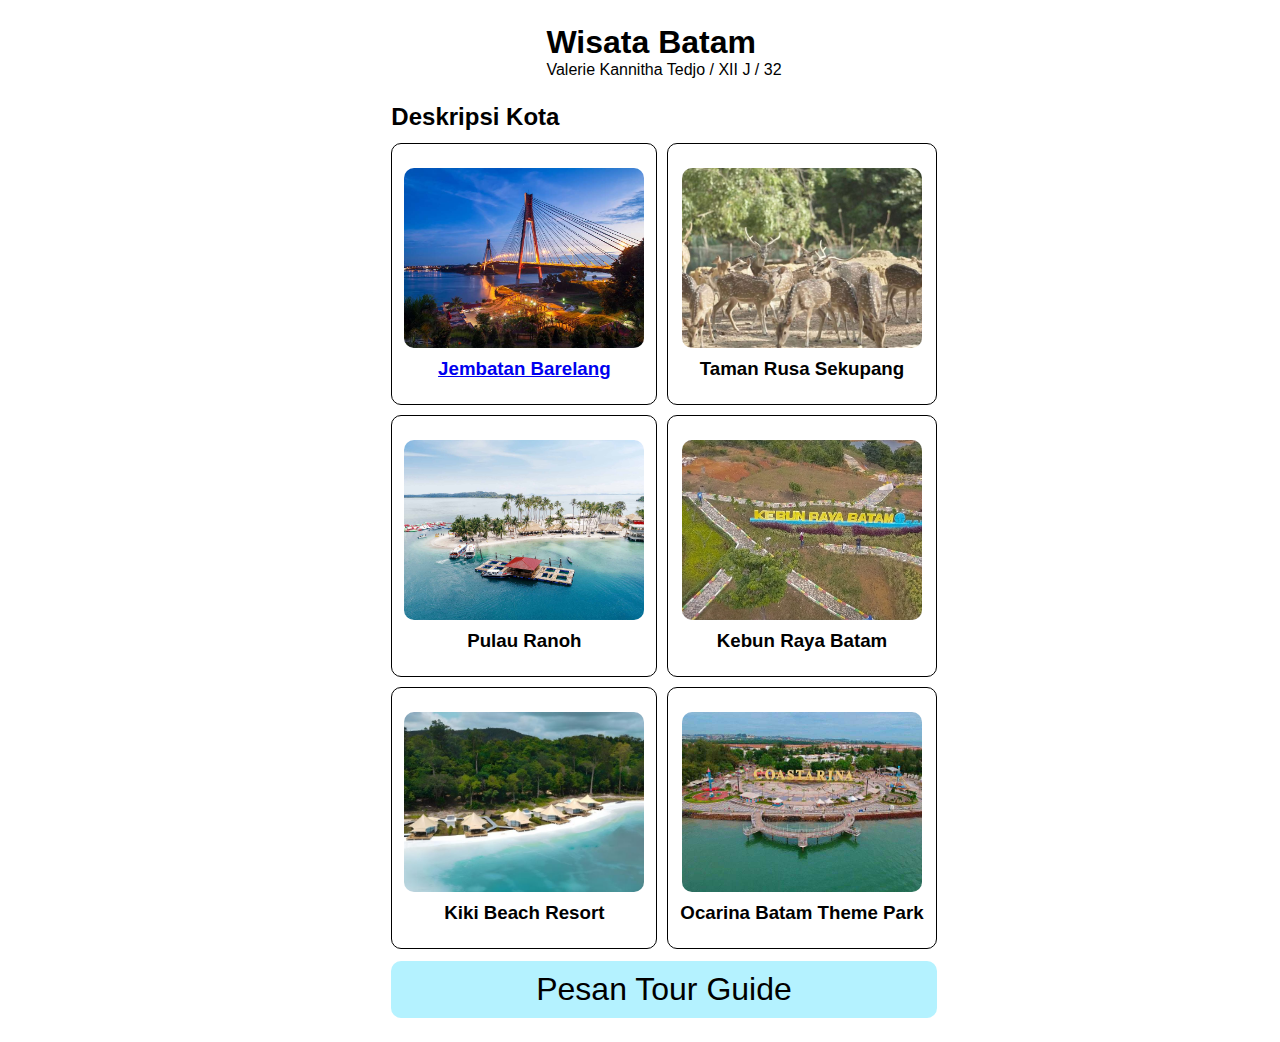
<file: empalpsaj/index.html>
<!doctype html>
<html lang="en">
  <head>
    <title>Wisata</title>
    <link rel="stylesheet" href="./styles.css" />
  </head>
  <body>
    <nav>
      <h1>Wisata Batam</h1>
      <p>Valerie Kannitha Tedjo / XII J / 32</p>
    </nav>
    <main>
      <h2>Deskripsi Kota</h2>
      <div class="column">
        <a href="./jembatan-barelang.html">
          <div class="container">
            <img src="./sources/jembatan-barelang.jpeg" class="gambar-wisata" />
            <h3>Jembatan barelang</h3>
          </div>
        </a>
        <div class="container">
          <img
            src="./sources/taman-nasional-sekupang.jpeg"
            class="gambar-wisata"
          />
          <h3>Taman rusa sekupang</h3>
        </div>
        <div class="container">
          <img src="./sources/pulau-ranoh.jpg" class="gambar-wisata" />
          <h3>Pulau ranoh</h3>
        </div>
        <div class="container">
          <img src="./sources/kebun-raya-batam.jpg" class="gambar-wisata" />
          <h3>Kebun raya batam</h3>
        </div>
        <div class="container">
          <img src="./sources/kiki-beach-resort.jpg" class="gambar-wisata" />
          <h3>Kiki beach resort</h3>
        </div>
        <div class="container">
          <img src="./sources/ocarina.jpg" class="gambar-wisata" />
          <h3>Ocarina batam theme park</h3>
        </div>
      </div>
      <a class="tombol-pesan">
        <div class="tombol-pesan">Pesan Tour Guide</div>
      </a>
    </main>
  </body>
</html>
</file>
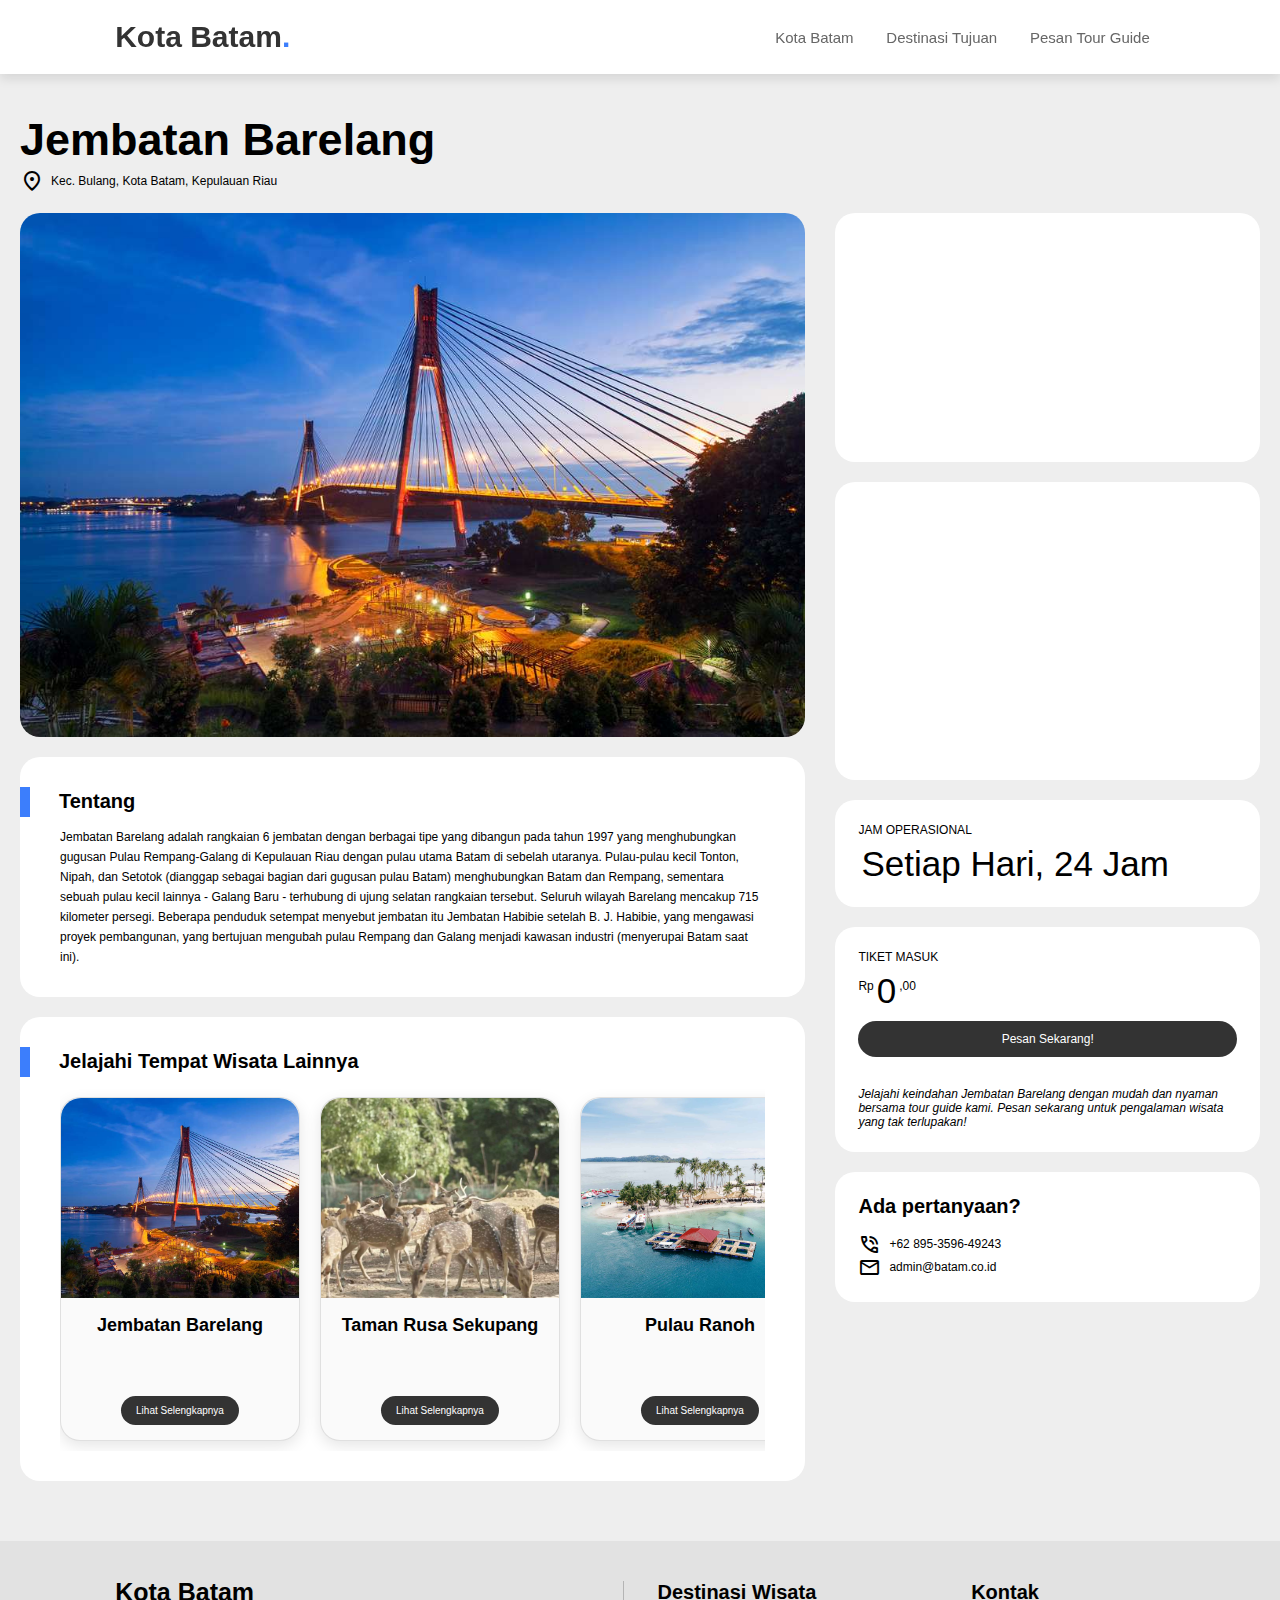
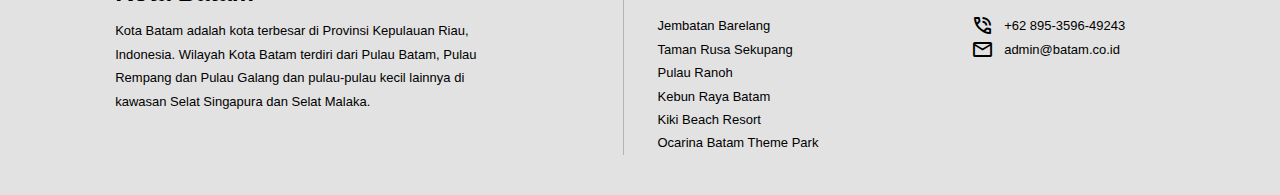
<file: jembatan-barelang.html>
<!doctype html>
<html lang="en">
  <head>
    <meta charset="UTF-8" />
    <meta name="viewport" content="width=device-width, initial-scale=1.0" />
    <link
      rel="stylesheet"
      href="https://fonts.googleapis.com/css2?family=Material+Symbols+Outlined:opsz,wght,FILL,GRAD@24,400,0,0&icon_names=location_on,mail,phone_in_talk"
    />
    <link rel="stylesheet" href="./styles.css" />
    <link rel="stylesheet" href="./halaman-wisata.css" />
    <title>Kota Batam - Jembatan Barelang</title>
  </head>
  <body>
    <header>
      <input type="checkbox" name="" id="toggler" />
      <label for="toggler" class="fas fa-bars"></label>

      <a href="./index.html" class="logo">Kota Batam<span>.</span></a>

      <nav class="navbar">
        <a href="./index.html#kotabatam">Kota Batam</a>
        <a href="./index.html#destinasi">Destinasi Tujuan</a>
        <a href="./pesan.html">Pesan Tour Guide</a>
      </nav>
    </header>
    <section>
      <div class="title-info">
        <h3>Jembatan Barelang</h3>
        <p>
          <span class="material-symbols-outlined"> location_on </span>Kec.
          Bulang, Kota Batam, Kepulauan Riau
        </p>
      </div>
      <div class="information">
        <div class="main-info" id="main-info">
          <img src="./sources/jembatan-barelang.jpeg" />
          <div class="description">
            <h4>Tentang</h4>
            <p>
              Jembatan Barelang adalah rangkaian 6 jembatan dengan berbagai tipe
              yang dibangun pada tahun 1997 yang menghubungkan gugusan Pulau
              Rempang-Galang di Kepulauan Riau dengan pulau utama Batam di
              sebelah utaranya. Pulau-pulau kecil Tonton, Nipah, dan Setotok
              (dianggap sebagai bagian dari gugusan pulau Batam) menghubungkan
              Batam dan Rempang, sementara sebuah pulau kecil lainnya - Galang
              Baru - terhubung di ujung selatan rangkaian tersebut. Seluruh
              wilayah Barelang mencakup 715 kilometer persegi. Beberapa penduduk
              setempat menyebut jembatan itu Jembatan Habibie setelah B. J.
              Habibie, yang mengawasi proyek pembangunan, yang bertujuan
              mengubah pulau Rempang dan Galang menjadi kawasan industri
              (menyerupai Batam saat ini).
            </p>
          </div>
          <div class="description">
            <h4>Jelajahi Tempat Wisata Lainnya</h4>
            <div class="box-container">
              <div class="box">
                <div class="images">
                  <img src="./sources/jembatan-barelang.jpeg" alt="" />
                </div>
                <div class="content">
                  <h3>Jembatan Barelang</h3>
                  <div class="price">
                    <a href="./jembatan-barelang.html" class="btn">
                      lihat selengkapnya
                    </a>
                  </div>
                </div>
              </div>

              <div class="box">
                <div class="images">
                  <img src="./sources/taman-nasional-sekupang.jpeg" alt="" />
                </div>
                <div class="content">
                  <h3>Taman Rusa Sekupang</h3>
                  <div class="price">
                    <a href="./taman-rusa-sekupang.html" class="btn"
                      >lihat selengkapnya</a
                    >
                  </div>
                </div>
              </div>

              <div class="box">
                <div class="images">
                  <img src="./sources/pulau-ranoh.jpg" alt="" />
                </div>
                <div class="content">
                  <h3>Pulau Ranoh</h3>
                  <div class="price">
                    <a href="./pulau-ranoh.html" class="btn"
                      >lihat selengkapnya</a
                    >
                  </div>
                </div>
              </div>

              <div class="box">
                <div class="images">
                  <img src="./sources/kebun-raya-batam.jpg" alt="" />
                </div>
                <div class="content">
                  <h3>Kebun Raya Batam</h3>
                  <div class="price">
                    <a href="./kebun-raya-batam.html" class="btn"
                      >lihat selengkapnya</a
                    >
                  </div>
                </div>
              </div>

              <div class="box">
                <div class="images">
                  <img src="./sources/kiki-beach-resort.jpg" alt="" />
                </div>
                <div class="content">
                  <h3>Kiki Beach Resort</h3>
                  <div class="price">
                    <a href="./kiki-beach-resort.html" class="btn"
                      >lihat selengkapnya</a
                    >
                  </div>
                </div>
              </div>

              <div class="box">
                <div class="images">
                  <img src="./sources/ocarina.jpg" alt="" />
                </div>
                <div class="content">
                  <h3>Ocarina Batam Theme Park</h3>
                  <div class="price">
                    <a href="./ocarina-batam-theme-park.html" class="btn"
                      >lihat selengkapnya</a
                    >
                  </div>
                </div>
              </div>
            </div>
          </div>
        </div>
        <div class="extra-info" id="extra-info">
          <div class="side-container">
            <iframe
              class="add-info"
              src="https://www.youtube.com/embed/evqPqQiRn-A?si=iv4e9gFToyDgJrzC"
              width="100%"
              height="201"
              title="YouTube video player"
              frameborder="0"
              allow="
                accelerometer;
                autoplay;
                clipboard-write;
                encrypted-media;
                gyroscope;
                picture-in-picture;
                web-share;
              "
              referrerpolicy="strict-origin-when-cross-origin"
              allowfullscreen
            ></iframe>
          </div>
          <div class="side-container">
            <iframe
              src="https://www.google.com/maps?q=0.9658134685600404,104.04873902343444&z=13&output=embed"
              width="100%"
              height="250"
              style="border: 0"
              allowfullscreen=""
              loading="lazy"
              referrerpolicy="no-referrer-when-downgrade"
            ></iframe>
          </div>
             <div class="side-container">
            <h4 clas>JAM OPERASIONAL</h4>
            <p class="price"><span>Setiap Hari, 24 Jam</span></p>
          </div>
          <div class="side-container">
            <h4>TIKET MASUK</h4>
            <p class="price">Rp<span>0</span>,00</p>
            <a class="btn" href="pesan.html">Pesan Sekarang!</a>
            <p class="description">
              Jelajahi keindahan Jembatan Barelang dengan mudah dan nyaman bersama tour guide kami. Pesan sekarang untuk pengalaman wisata yang tak terlupakan!
            </p>
          </div>
          <div class="side-container">
            <h4 class="question">Ada pertanyaan?</h4>
            <div class="information">
              <span class="material-symbols-outlined"> phone_in_talk </span>
              <p>+62 895-3596-49243</p>
            </div>
            <div class="information">
              <span class="material-symbols-outlined"> mail </span>
              <p>admin@batam.co.id</p>
            </div>
          </div>
        </div>
      </div>
    </section>
    <footer>
      <div class="footer-content">
        <div class="left">
          <h3>Kota Batam</h3>
          <p>
            Kota Batam adalah kota terbesar di Provinsi Kepulauan Riau,
            Indonesia. Wilayah Kota Batam terdiri dari Pulau Batam, Pulau
            Rempang dan Pulau Galang dan pulau-pulau kecil lainnya di kawasan
            Selat Singapura dan Selat Malaka.
          </p>
        </div>
        <div class="middle">
          <h4>Destinasi Wisata</h4>
          <div>
            <a href="./jembatan-barelang.html">Jembatan Barelang</a>
          </div>
          <div>
            <a href="./taman-rusa-sekupang.html">Taman Rusa Sekupang</a>
          </div>
          <div>
            <a href="./pulau-ranoh.html">Pulau Ranoh</a>
          </div>
          <div>
            <a href="./kebun-raya-batam.html">Kebun Raya Batam</a>
          </div>
          <div>
            <a href="./kiki-beach-resort.html">Kiki Beach Resort</a>
          </div>
          <div>
            <a href="./ocarina-batam-theme-park.html"
              >Ocarina Batam Theme Park</a
            >
          </div>
        </div>
        <div class="right">
          <h4>Kontak</h4>
          <div class="information">
            <span class="material-symbols-outlined"> phone_in_talk </span>
            <p>+62 895-3596-49243</p>
          </div>
          <div class="information">
            <span class="material-symbols-outlined"> mail </span>
            <p>admin@batam.co.id</p>
          </div>
        </div>
      </div>
    </footer>
  </body>
</html>
</file>
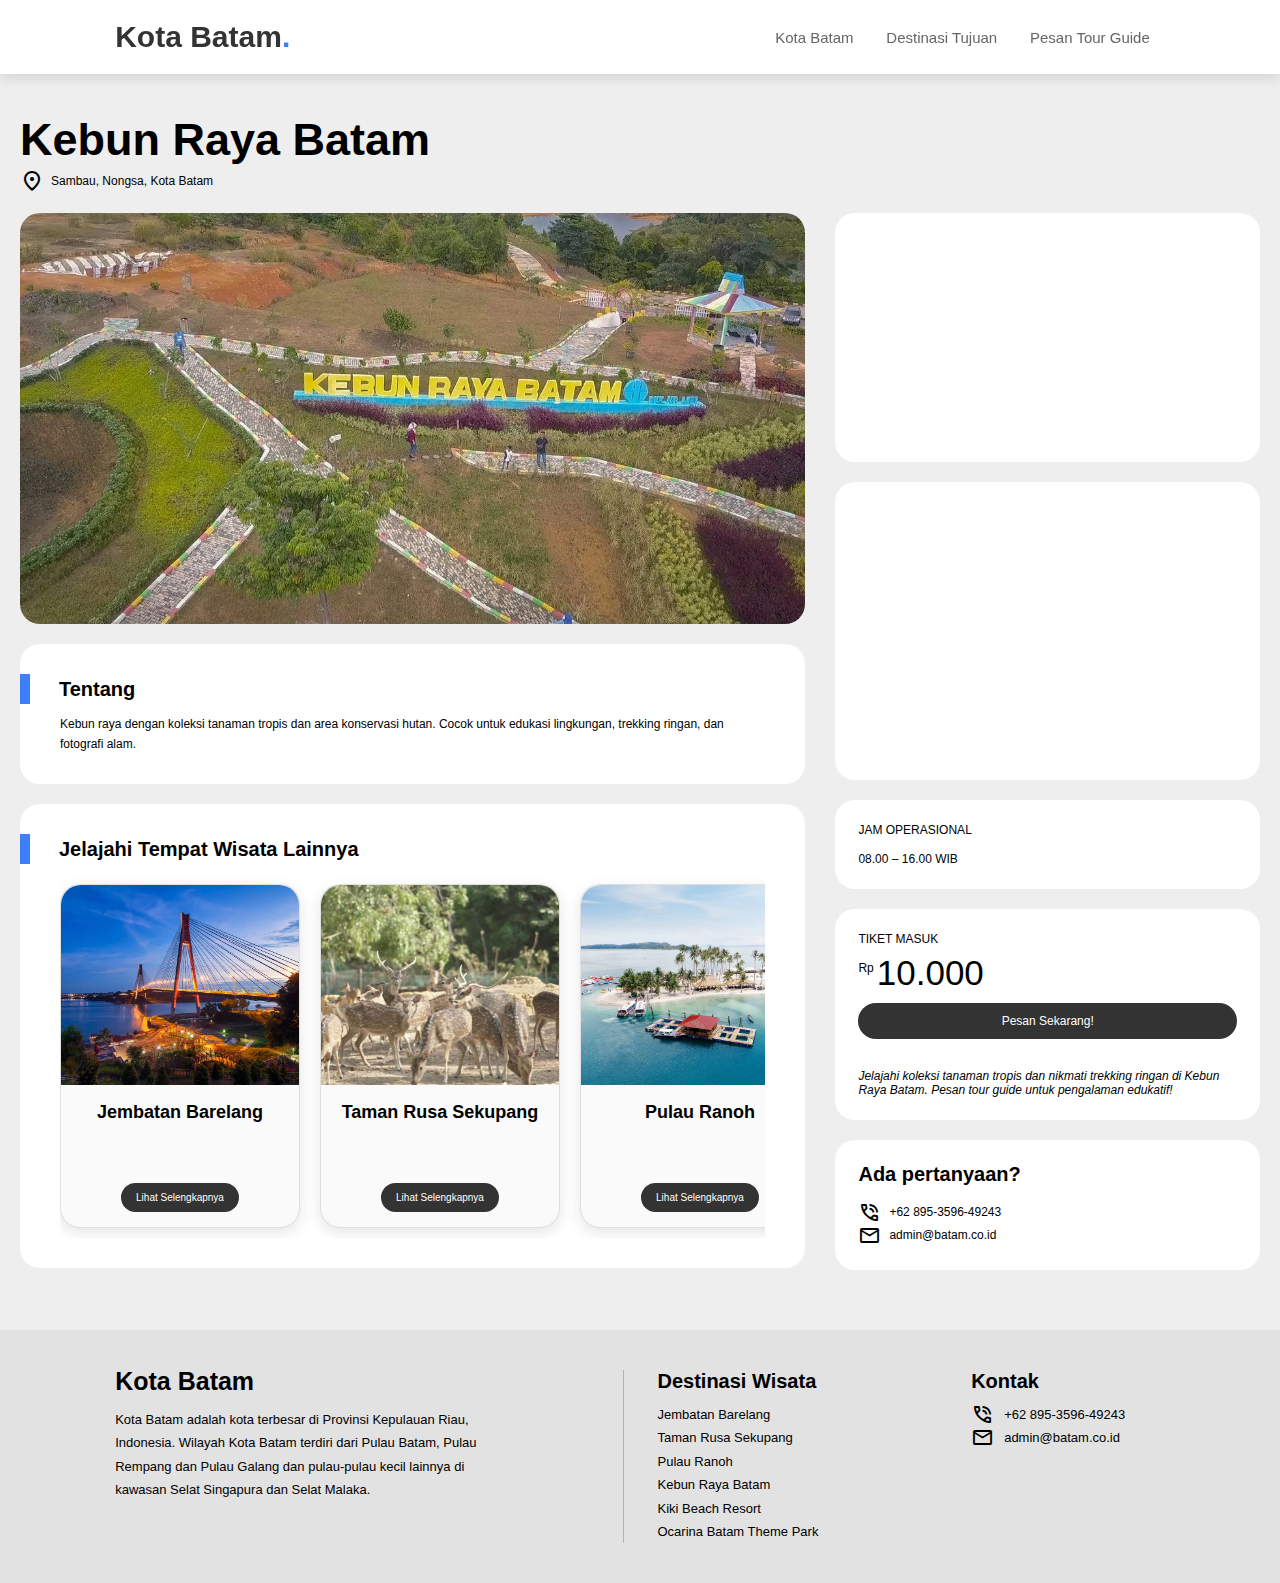
<file: kebun-raya-batam.html>
<!doctype html>
<html lang="id">
  <head>
    <meta charset="UTF-8" />
    <meta name="viewport" content="width=device-width, initial-scale=1.0" />
    <link
      rel="stylesheet"
      href="https://fonts.googleapis.com/css2?family=Material+Symbols+Outlined:opsz,wght,FILL,GRAD@24,400,0,0&icon_names=location_on,mail,phone_in_talk"
    />
    <link rel="stylesheet" href="./styles.css" />
    <link rel="stylesheet" href="./halaman-wisata.css" />
    <title>Kota Batam - Kebun Raya Batam</title>
  </head>
  <body>
    <header>
      <a href="./index.html" class="logo">Kota Batam<span>.</span></a>
      <nav class="navbar">
        <a href="./index.html#kotabatam">Kota Batam</a>
        <a href="./index.html#destinasi">Destinasi Tujuan</a>
        <a href="./pesan.html">Pesan Tour Guide</a>
      </nav>
    </header>
    <section>
      <div class="title-info">
        <h3>Kebun Raya Batam</h3>
        <p>
          <span class="material-symbols-outlined"> location_on </span>Sambau,
          Nongsa, Kota Batam
        </p>
      </div>
      <div class="information">
        <div class="main-info" id="main-info">
          <img src="./sources/kebun-raya-batam.jpg" alt="Kebun Raya Batam" />
          <div class="description">
            <h4>Tentang</h4>
            <p>
              Kebun raya dengan koleksi tanaman tropis dan area konservasi
              hutan. Cocok untuk edukasi lingkungan, trekking ringan, dan
              fotografi alam.
            </p>
          </div>
                    <div class="description">
            <h4>Jelajahi Tempat Wisata Lainnya</h4>
            <div class="box-container">
              <div class="box">
                <div class="images">
                  <img src="./sources/jembatan-barelang.jpeg" alt="" />
                </div>
                <div class="content">
                  <h3>Jembatan Barelang</h3>
                  <div class="price">
                    <a href="./jembatan-barelang.html" class="btn">
                      lihat selengkapnya
                    </a>
                  </div>
                </div>
              </div>

              <div class="box">
                <div class="images">
                  <img src="./sources/taman-nasional-sekupang.jpeg" alt="" />
                </div>
                <div class="content">
                  <h3>Taman Rusa Sekupang</h3>
                  <div class="price">
                    <a href="./taman-rusa-sekupang.html" class="btn"
                      >lihat selengkapnya</a
                    >
                  </div>
                </div>
              </div>

              <div class="box">
                <div class="images">
                  <img src="./sources/pulau-ranoh.jpg" alt="" />
                </div>
                <div class="content">
                  <h3>Pulau Ranoh</h3>
                  <div class="price">
                    <a href="./pulau-ranoh.html" class="btn"
                      >lihat selengkapnya</a
                    >
                  </div>
                </div>
              </div>

              <div class="box">
                <div class="images">
                  <img src="./sources/kebun-raya-batam.jpg" alt="" />
                </div>
                <div class="content">
                  <h3>Kebun Raya Batam</h3>
                  <div class="price">
                    <a href="./kebun-raya-batam.html" class="btn"
                      >lihat selengkapnya</a
                    >
                  </div>
                </div>
              </div>

              <div class="box">
                <div class="images">
                  <img src="./sources/kiki-beach-resort.jpg" alt="" />
                </div>
                <div class="content">
                  <h3>Kiki Beach Resort</h3>
                  <div class="price">
                    <a href="./kiki-beach-resort.html" class="btn"
                      >lihat selengkapnya</a
                    >
                  </div>
                </div>
              </div>

              <div class="box">
                <div class="images">
                  <img src="./sources/ocarina.jpg" alt="" />
                </div>
                <div class="content">
                  <h3>Ocarina Batam Theme Park</h3>
                  <div class="price">
                    <a href="./ocarina-batam-theme-park.html" class="btn"
                      >lihat selengkapnya</a
                    >
                  </div>
                </div>
              </div>
            </div>
          </div>
        </div>
        <div class="extra-info" id="extra-info">
          <div class="side-container">
            <iframe
              class="add-info"
              width="100%"
              height="201"
              src="https://www.youtube.com/embed/76CVX3ty3vE?si=ovFlhdg4jDLWOL0l"
              title="YouTube video player"
              frameborder="0"
              allow="
                accelerometer;
                autoplay;
                clipboard-write;
                encrypted-media;
                gyroscope;
                picture-in-picture;
                web-share;
              "
              referrerpolicy="strict-origin-when-cross-origin"
              allowfullscreen
            ></iframe>
          </div>
          <div class="side-container">
            <iframe
              src="https://www.google.com/maps?q=1.1674,104.1170&z=15&output=embed"
              width="100%"
              height="250"
              style="border: 0"
              allowfullscreen
              loading="lazy"
            ></iframe>
          </div>
          <div class="side-container">
            <h4>JAM OPERASIONAL</h4>
            <p class="price">08.00 – 16.00 WIB</p>
          </div>
          <div class="side-container">
            <h4>TIKET MASUK</h4>
            <p class="price">Rp<span>10.000</span></p>
            <a class="btn" href="pesan.html">Pesan Sekarang!</a>
            <p class="description">
              Jelajahi koleksi tanaman tropis dan nikmati trekking ringan di
              Kebun Raya Batam. Pesan tour guide untuk pengalaman edukatif!
            </p>
          </div>
          <div class="side-container">
            <h4 class="question">Ada pertanyaan?</h4>
            <div class="information">
              <span class="material-symbols-outlined"> phone_in_talk </span>
              <p>+62 895-3596-49243</p>
            </div>
            <div class="information">
              <span class="material-symbols-outlined"> mail </span>
              <p>admin@batam.co.id</p>
            </div>
          </div>
        </div>
      </div>

      
    </section>
    
    <footer>
      <div class="footer-content">
        <div class="left">
          <h3>Kota Batam</h3>
          <p>
            Kota Batam adalah kota terbesar di Provinsi Kepulauan Riau,
            Indonesia. Wilayah Kota Batam terdiri dari Pulau Batam, Pulau
            Rempang dan Pulau Galang dan pulau-pulau kecil lainnya di kawasan
            Selat Singapura dan Selat Malaka.
          </p>
        </div>
        <div class="middle">
          <h4>Destinasi Wisata</h4>
          <div><a href="./jembatan-barelang.html">Jembatan Barelang</a></div>
          <div>
            <a href="./taman-rusa-sekupang.html">Taman Rusa Sekupang</a>
          </div>
          <div><a href="./pulau-ranoh.html">Pulau Ranoh</a></div>
          <div><a href="./kebun-raya-batam.html">Kebun Raya Batam</a></div>
          <div><a href="./kiki-beach-resort.html">Kiki Beach Resort</a></div>
          <div>
            <a href="./ocarina-batam-theme-park.html"
              >Ocarina Batam Theme Park</a
            >
          </div>
        </div>
        <div class="right">
          <h4>Kontak</h4>
          <div class="information">
            <span class="material-symbols-outlined"> phone_in_talk </span>
            <p>+62 895-3596-49243</p>
          </div>
          <div class="information">
            <span class="material-symbols-outlined"> mail </span>
            <p>admin@batam.co.id</p>
          </div>
        </div>
      </div>
    </footer>
  </body>
</html>
</file>
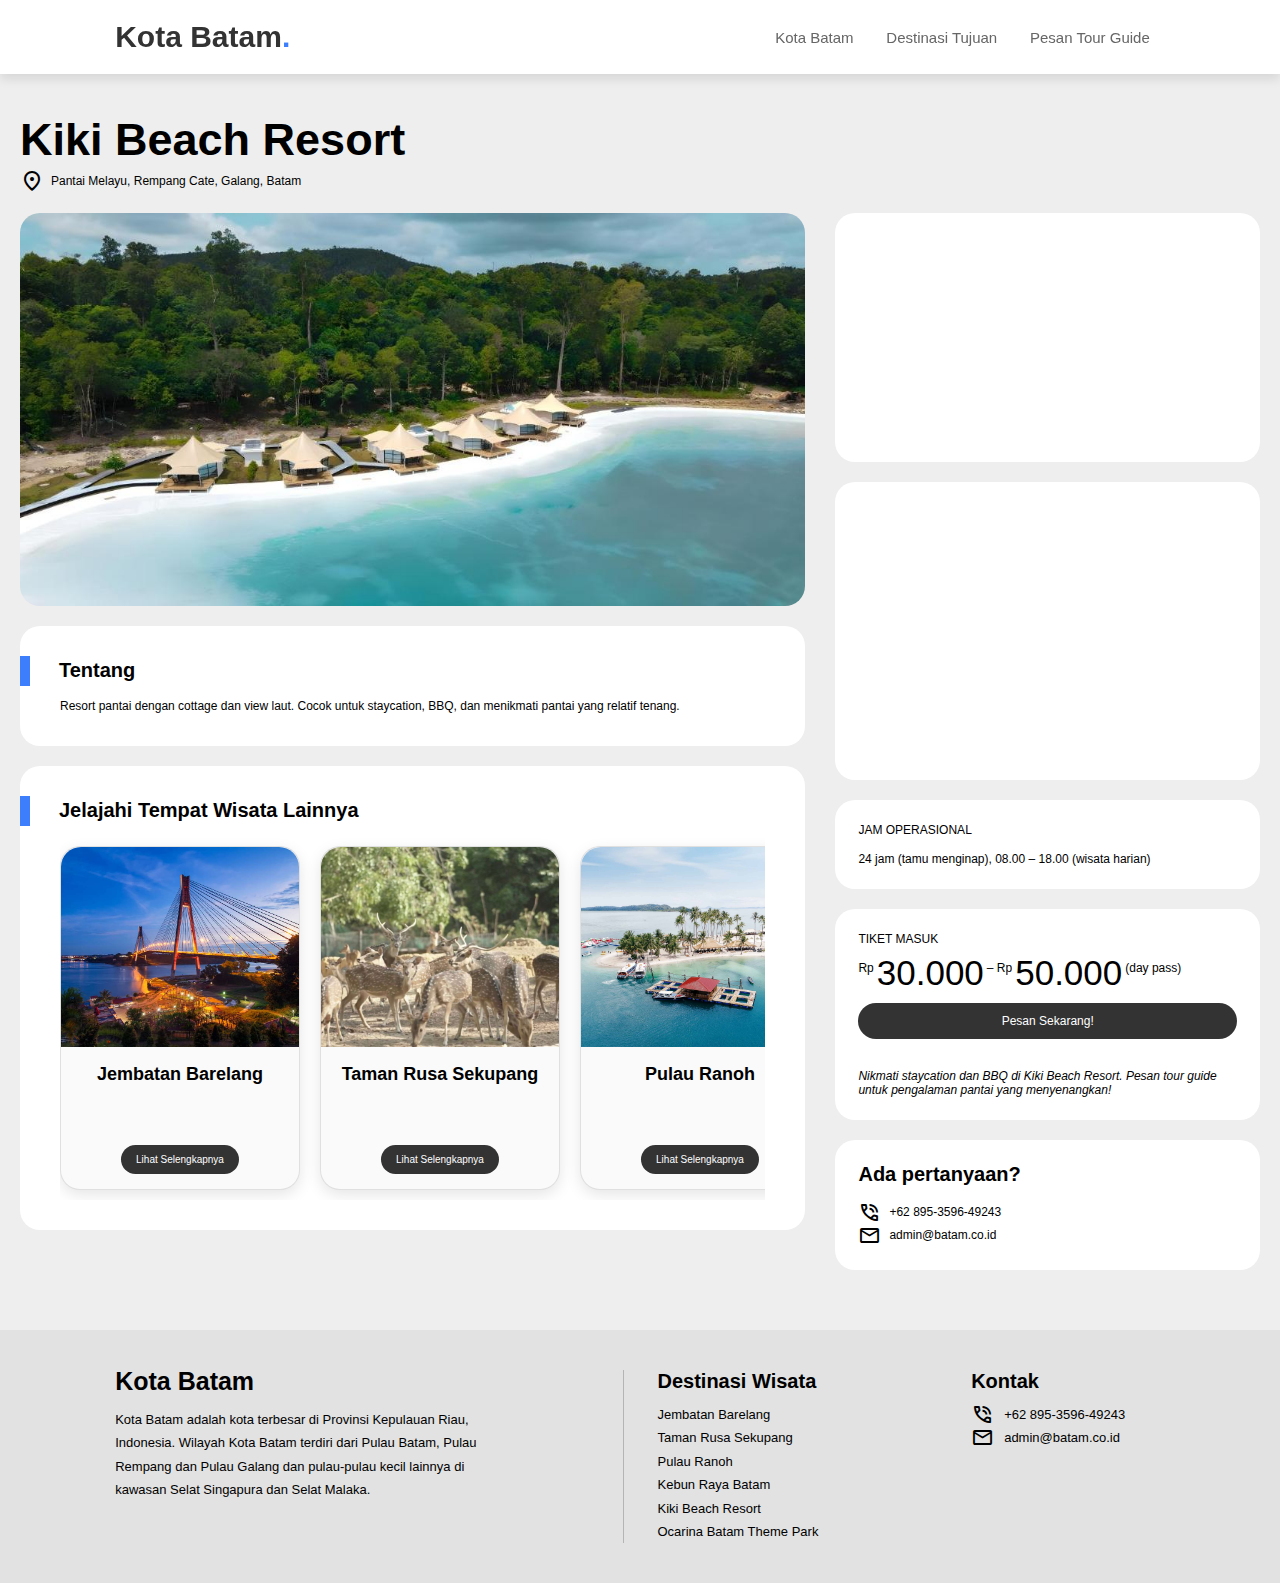
<file: kiki-beach-resort.html>
<!doctype html>
<html lang="id">
  <head>
    <link rel="icon" href="./favicon.ico" type="image/x-icon">
    <meta charset="UTF-8" />
    <meta name="viewport" content="width=device-width, initial-scale=1.0" />
    <link rel="stylesheet" href="./styles.css" />
    <link
      rel="stylesheet"
      href="https://fonts.googleapis.com/css2?family=Material+Symbols+Outlined:opsz,wght,FILL,GRAD@24,400,0,0&icon_names=location_on,mail,phone_in_talk"
    />
    <link rel="stylesheet" href="./halaman-wisata.css" />
    <title>Kota Batam - Kiki Beach Resort</title>
  </head>
  <body>
    <header>
      <a href="./index.html" class="logo">Kota Batam<span>.</span></a>
      <nav class="navbar">
        <a href="./index.html#kotabatam">Kota Batam</a>
        <a href="./index.html#destinasi">Destinasi Tujuan</a>
        <a href="./pesan.html">Pesan Tour Guide</a>
      </nav>
    </header>
    <section>
      <div class="title-info">
        <h3>Kiki Beach Resort</h3>
        <p>
          <span class="material-symbols-outlined"> location_on </span>Pantai
          Melayu, Rempang Cate, Galang, Batam
        </p>
      </div>
      <div class="information">
        <div class="main-info" id="main-info">
          <img src="./sources/kiki-beach-resort.jpg" alt="Kiki Beach Resort" />
          <div class="description">
            <h4>Tentang</h4>
            <p>
              Resort pantai dengan cottage dan view laut. Cocok untuk
              staycation, BBQ, dan menikmati pantai yang relatif tenang.
            </p>
          </div>
                    <div class="description">
            <h4>Jelajahi Tempat Wisata Lainnya</h4>
            <div class="box-container">
              <div class="box">
                <div class="images">
                  <img src="./sources/jembatan-barelang.jpeg" alt="" />
                </div>
                <div class="content">
                  <h3>Jembatan Barelang</h3>
                  <div class="price">
                    <a href="./jembatan-barelang.html" class="btn">
                      lihat selengkapnya
                    </a>
                  </div>
                </div>
              </div>

              <div class="box">
                <div class="images">
                  <img src="./sources/taman-nasional-sekupang.jpeg" alt="" />
                </div>
                <div class="content">
                  <h3>Taman Rusa Sekupang</h3>
                  <div class="price">
                    <a href="./taman-rusa-sekupang.html" class="btn"
                      >lihat selengkapnya</a
                    >
                  </div>
                </div>
              </div>

              <div class="box">
                <div class="images">
                  <img src="./sources/pulau-ranoh.jpg" alt="" />
                </div>
                <div class="content">
                  <h3>Pulau Ranoh</h3>
                  <div class="price">
                    <a href="./pulau-ranoh.html" class="btn"
                      >lihat selengkapnya</a
                    >
                  </div>
                </div>
              </div>

              <div class="box">
                <div class="images">
                  <img src="./sources/kebun-raya-batam.jpg" alt="" />
                </div>
                <div class="content">
                  <h3>Kebun Raya Batam</h3>
                  <div class="price">
                    <a href="./kebun-raya-batam.html" class="btn"
                      >lihat selengkapnya</a
                    >
                  </div>
                </div>
              </div>

              <div class="box">
                <div class="images">
                  <img src="./sources/kiki-beach-resort.jpg" alt="" />
                </div>
                <div class="content">
                  <h3>Kiki Beach Resort</h3>
                  <div class="price">
                    <a href="./kiki-beach-resort.html" class="btn"
                      >lihat selengkapnya</a
                    >
                  </div>
                </div>
              </div>

              <div class="box">
                <div class="images">
                  <img src="./sources/ocarina.jpg" alt="" />
                </div>
                <div class="content">
                  <h3>Ocarina Batam Theme Park</h3>
                  <div class="price">
                    <a href="./ocarina-batam-theme-park.html" class="btn"
                      >lihat selengkapnya</a
                    >
                  </div>
                </div>
              </div>
            </div>
          </div>
        </div>
        <div class="extra-info" id="extra-info">
          <div class="side-container">
            <iframe
              class="add-info"
              src="https://www.youtube.com/embed/Tt9b_Av4aTk?si=DoLoUfAQ4YYNIXxR"
              width="100%"
              height="201"
              title="YouTube video player"
              frameborder="0"
              allow="
                accelerometer;
                autoplay;
                clipboard-write;
                encrypted-media;
                gyroscope;
                picture-in-picture;
                web-share;
              "
              referrerpolicy="strict-origin-when-cross-origin"
              allowfullscreen
            ></iframe>
          </div>
          <div class="side-container">
            <iframe
              src="https://www.google.com/maps?q=0.9858,104.1535&z=15&output=embed"
              width="100%"
              height="250"
              style="border: 0"
              allowfullscreen
              loading="lazy"
            ></iframe>
          </div>
          <div class="side-container">
            <h4>JAM OPERASIONAL</h4>
            <p class="price">
              24 jam (tamu menginap), 08.00 – 18.00 (wisata harian)
            </p>
          </div>
          <div class="side-container">
            <h4>TIKET MASUK</h4>
            <p class="price">
              Rp<span>30.000</span> – Rp<span>50.000</span> (day pass)
            </p>
            <a class="btn" href="pesan.html">Pesan Sekarang!</a>
            <p class="description">
              Nikmati staycation dan BBQ di Kiki Beach Resort. Pesan tour guide
              untuk pengalaman pantai yang menyenangkan!
            </p>
          </div>
          <div class="side-container">
            <h4 class="question">Ada pertanyaan?</h4>
            <div class="information">
              <span class="material-symbols-outlined"> phone_in_talk </span>
              <p>+62 895-3596-49243</p>
            </div>
            <div class="information">
              <span class="material-symbols-outlined"> mail </span>
              <p>admin@batam.co.id</p>
            </div>
          </div>
        </div>
      </div>
    </section>
    <footer>
      <div class="footer-content">
        <div class="left">
          <h3>Kota Batam</h3>
          <p>
            Kota Batam adalah kota terbesar di Provinsi Kepulauan Riau,
            Indonesia. Wilayah Kota Batam terdiri dari Pulau Batam, Pulau
            Rempang dan Pulau Galang dan pulau-pulau kecil lainnya di kawasan
            Selat Singapura dan Selat Malaka.
          </p>
        </div>
        <div class="middle">
          <h4>Destinasi Wisata</h4>
          <div><a href="./jembatan-barelang.html">Jembatan Barelang</a></div>
          <div>
            <a href="./taman-rusa-sekupang.html">Taman Rusa Sekupang</a>
          </div>
          <div><a href="./pulau-ranoh.html">Pulau Ranoh</a></div>
          <div><a href="./kebun-raya-batam.html">Kebun Raya Batam</a></div>
          <div><a href="./kiki-beach-resort.html">Kiki Beach Resort</a></div>
          <div>
            <a href="./ocarina-batam-theme-park.html"
              >Ocarina Batam Theme Park</a
            >
          </div>
        </div>
        <div class="right">
          <h4>Kontak</h4>
          <div class="information">
            <span class="material-symbols-outlined"> phone_in_talk </span>
            <p>+62 895-3596-49243</p>
          </div>
          <div class="information">
            <span class="material-symbols-outlined"> mail </span>
            <p>admin@batam.co.id</p>
          </div>
        </div>
      </div>
    </footer>
  </body>
</html>
</file>
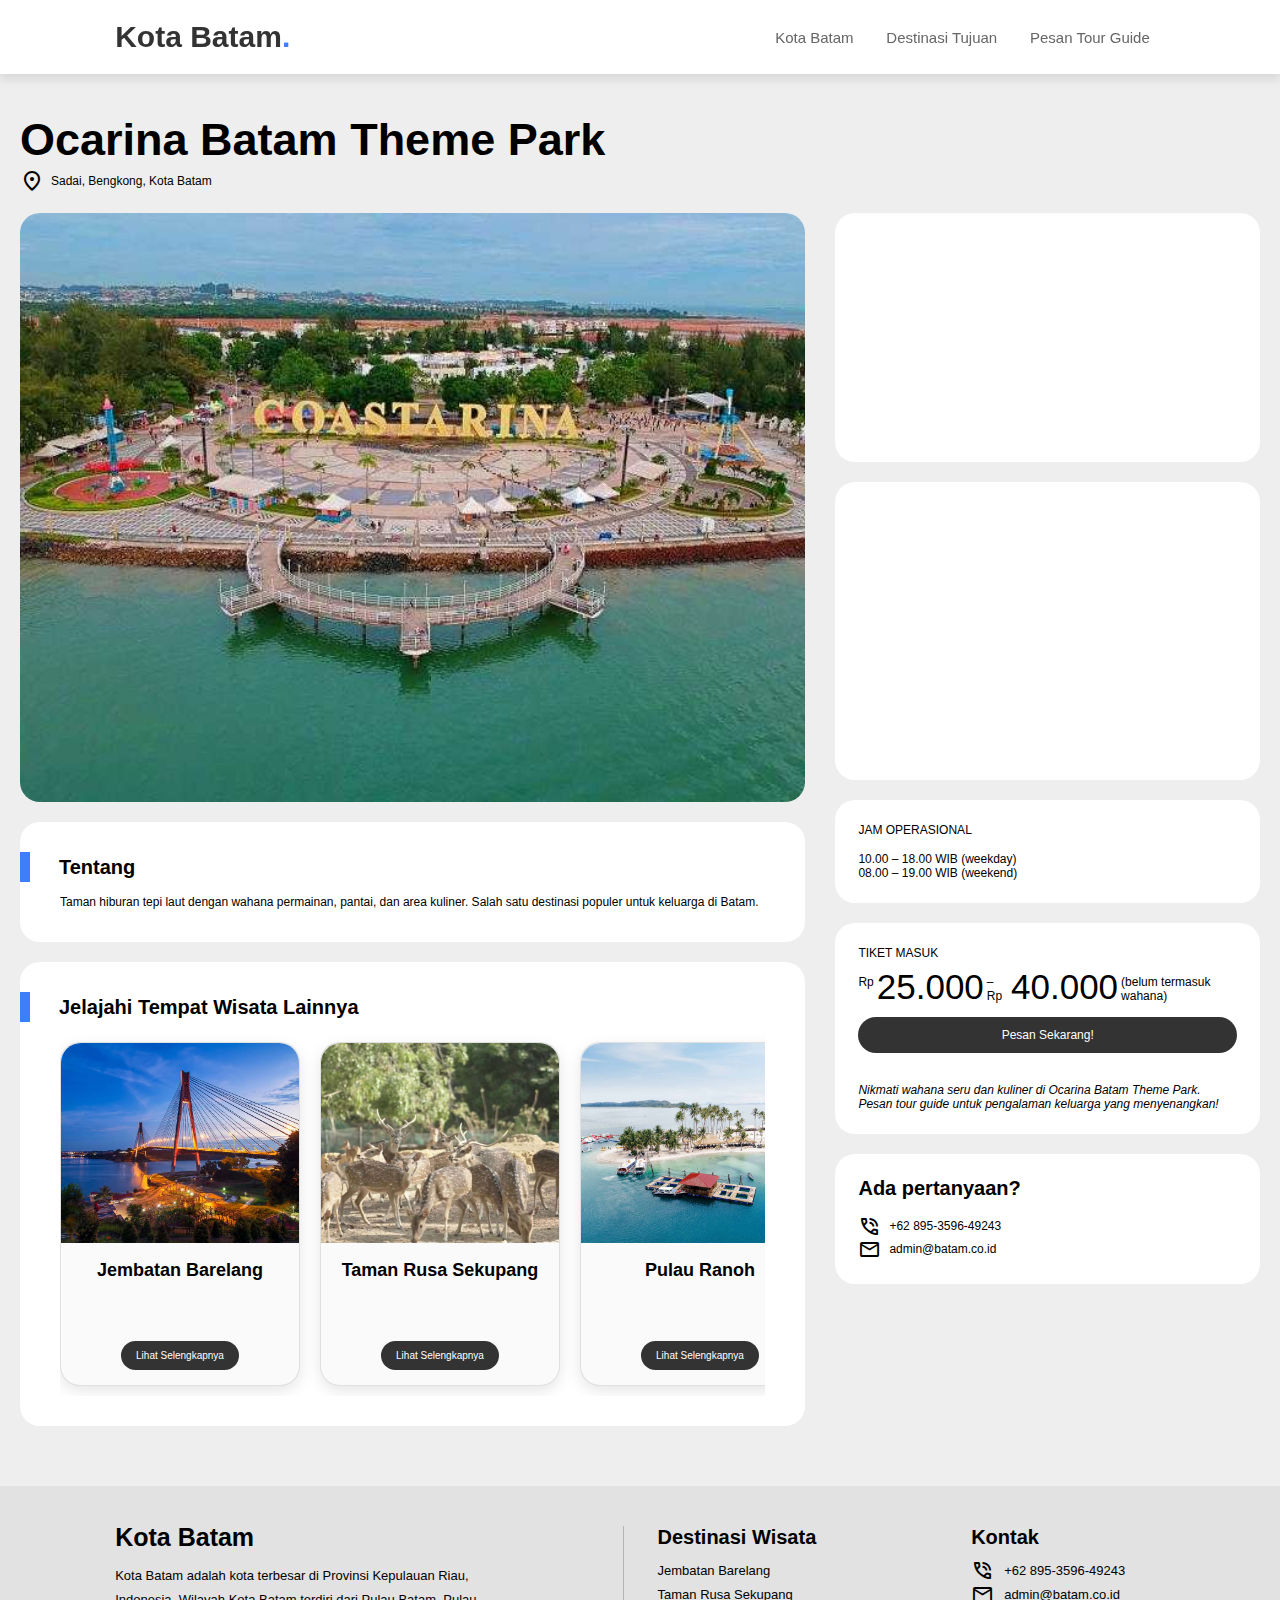
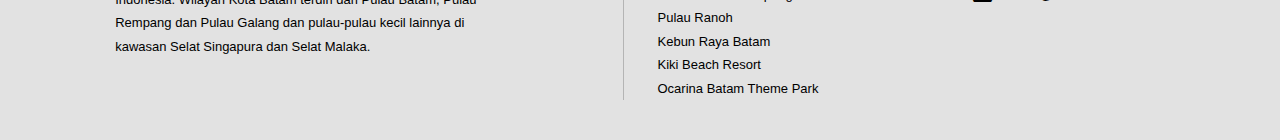
<file: ocarina-batam-theme-park.html>
<!doctype html>
<html lang="id">
  <head>
    <meta charset="UTF-8" />
    <meta name="viewport" content="width=device-width, initial-scale=1.0" />
    <link rel="stylesheet" href="./styles.css" />
    <link
      rel="stylesheet"
      href="https://fonts.googleapis.com/css2?family=Material+Symbols+Outlined:opsz,wght,FILL,GRAD@24,400,0,0&icon_names=location_on,mail,phone_in_talk"
    />
    <link rel="stylesheet" href="./halaman-wisata.css" />
    <title>Kota Batam - Ocarina Batam Theme Park</title>
  </head>
  <body>
    <header>
      <a href="./index.html" class="logo">Kota Batam<span>.</span></a>
      <nav class="navbar">
        <a href="./index.html#kotabatam">Kota Batam</a>
        <a href="./index.html#destinasi">Destinasi Tujuan</a>
        <a href="./pesan.html">Pesan Tour Guide</a>
      </nav>
    </header>
    <section>
      <div class="title-info">
        <h3>Ocarina Batam Theme Park</h3>
        <p>
          <span class="material-symbols-outlined"> location_on </span>Sadai,
          Bengkong, Kota Batam
        </p>
      </div>
      <div class="information">
        <div class="main-info" id="main-info">
          <img src="./sources/ocarina.jpg" alt="Ocarina Batam Theme Park" />
          <div class="description">
            <h4>Tentang</h4>
            <p>
              Taman hiburan tepi laut dengan wahana permainan, pantai, dan area
              kuliner. Salah satu destinasi populer untuk keluarga di Batam.
            </p>
          </div>
                    <div class="description">
            <h4>Jelajahi Tempat Wisata Lainnya</h4>
            <div class="box-container">
              <div class="box">
                <div class="images">
                  <img src="./sources/jembatan-barelang.jpeg" alt="" />
                </div>
                <div class="content">
                  <h3>Jembatan Barelang</h3>
                  <div class="price">
                    <a href="./jembatan-barelang.html" class="btn">
                      lihat selengkapnya
                    </a>
                  </div>
                </div>
              </div>

              <div class="box">
                <div class="images">
                  <img src="./sources/taman-nasional-sekupang.jpeg" alt="" />
                </div>
                <div class="content">
                  <h3>Taman Rusa Sekupang</h3>
                  <div class="price">
                    <a href="./taman-rusa-sekupang.html" class="btn"
                      >lihat selengkapnya</a
                    >
                  </div>
                </div>
              </div>

              <div class="box">
                <div class="images">
                  <img src="./sources/pulau-ranoh.jpg" alt="" />
                </div>
                <div class="content">
                  <h3>Pulau Ranoh</h3>
                  <div class="price">
                    <a href="./pulau-ranoh.html" class="btn"
                      >lihat selengkapnya</a
                    >
                  </div>
                </div>
              </div>

              <div class="box">
                <div class="images">
                  <img src="./sources/kebun-raya-batam.jpg" alt="" />
                </div>
                <div class="content">
                  <h3>Kebun Raya Batam</h3>
                  <div class="price">
                    <a href="./kebun-raya-batam.html" class="btn"
                      >lihat selengkapnya</a
                    >
                  </div>
                </div>
              </div>

              <div class="box">
                <div class="images">
                  <img src="./sources/kiki-beach-resort.jpg" alt="" />
                </div>
                <div class="content">
                  <h3>Kiki Beach Resort</h3>
                  <div class="price">
                    <a href="./kiki-beach-resort.html" class="btn"
                      >lihat selengkapnya</a
                    >
                  </div>
                </div>
              </div>

              <div class="box">
                <div class="images">
                  <img src="./sources/ocarina.jpg" alt="" />
                </div>
                <div class="content">
                  <h3>Ocarina Batam Theme Park</h3>
                  <div class="price">
                    <a href="./ocarina-batam-theme-park.html" class="btn"
                      >lihat selengkapnya</a
                    >
                  </div>
                </div>
              </div>
            </div>
          </div>
        </div>
        <div class="extra-info" id="extra-info">
          <div class="side-container">
            <iframe
              class="add-info"
              src="https://www.youtube.com/embed/dwrCN8_0p4A?si=Z7pR-Y1Fwb8S2nGs"
              width="100%"
              height="201"
              title="YouTube video player"
              frameborder="0" 
              allow="
                accelerometer;
                autoplay;
                clipboard-write;
                encrypted-media;
                gyroscope;
                picture-in-picture;
                web-share;
              "
              referrerpolicy="strict-origin-when-cross-origin"
              allowfullscreen
            ></iframe>
          </div>
          <div class="side-container">
            <iframe
              src="https://www.google.com/maps?q=1.1392,104.0365&z=15&output=embed"
              width="100%"
              height="250"
              style="border: 0"
              allowfullscreen
              loading="lazy"
            ></iframe>
          </div>
          <div class="side-container">
            <h4>JAM OPERASIONAL</h4>
            <p class="price">
              10.00 – 18.00 WIB (weekday)<br />08.00 – 19.00 WIB (weekend)
            </p>
          </div>
          <div class="side-container">
            <h4>TIKET MASUK</h4>
            <p class="price">
              Rp<span>25.000</span> – Rp<span>40.000</span> (belum termasuk
              wahana)
            </p>
            <a class="btn" href="pesan.html">Pesan Sekarang!</a>
            <p class="description">
              Nikmati wahana seru dan kuliner di Ocarina Batam Theme Park. Pesan
              tour guide untuk pengalaman keluarga yang menyenangkan!
            </p>
          </div>
          <div class="side-container">
            <h4 class="question">Ada pertanyaan?</h4>
            <div class="information">
              <span class="material-symbols-outlined"> phone_in_talk </span>
              <p>+62 895-3596-49243</p>
            </div>
            <div class="information">
              <span class="material-symbols-outlined"> mail </span>
              <p>admin@batam.co.id</p>
            </div>
          </div>
        </div>
      </div>
    </section>
    <footer>
      <div class="footer-content">
        <div class="left">
          <h3>Kota Batam</h3>
          <p>
            Kota Batam adalah kota terbesar di Provinsi Kepulauan Riau,
            Indonesia. Wilayah Kota Batam terdiri dari Pulau Batam, Pulau
            Rempang dan Pulau Galang dan pulau-pulau kecil lainnya di kawasan
            Selat Singapura dan Selat Malaka.
          </p>
        </div>
        <div class="middle">
          <h4>Destinasi Wisata</h4>
          <div><a href="./jembatan-barelang.html">Jembatan Barelang</a></div>
          <div>
            <a href="./taman-rusa-sekupang.html">Taman Rusa Sekupang</a>
          </div>
          <div><a href="./pulau-ranoh.html">Pulau Ranoh</a></div>
          <div><a href="./kebun-raya-batam.html">Kebun Raya Batam</a></div>
          <div><a href="./kiki-beach-resort.html">Kiki Beach Resort</a></div>
          <div>
            <a href="./ocarina-batam-theme-park.html"
              >Ocarina Batam Theme Park</a
            >
          </div>
        </div>
        <div class="right">
          <h4>Kontak</h4>
          <div class="information">
            <span class="material-symbols-outlined"> phone_in_talk </span>
            <p>+62 895-3596-49243</p>
          </div>
          <div class="information">
            <span class="material-symbols-outlined"> mail </span>
            <p>admin@batam.co.id</p>
          </div>
        </div>
      </div>
    </footer>
  </body>
</html>
</file>
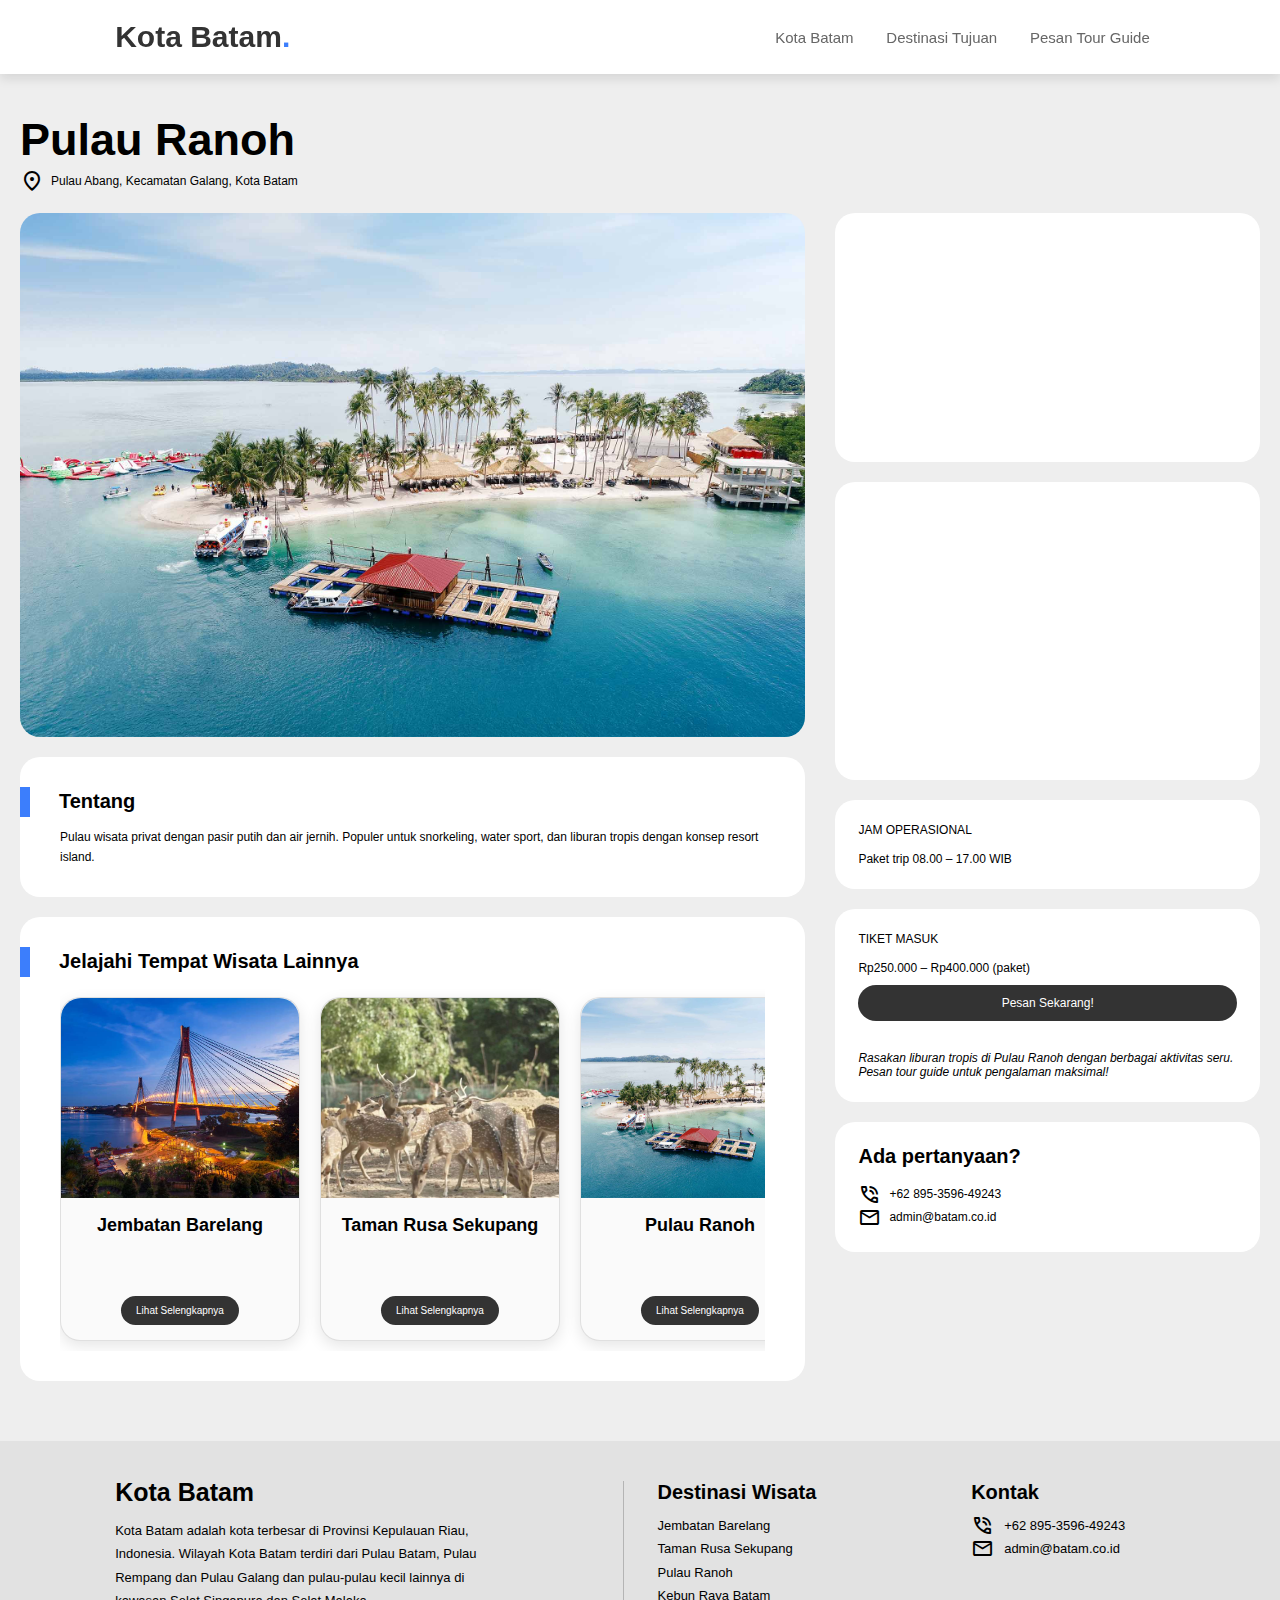
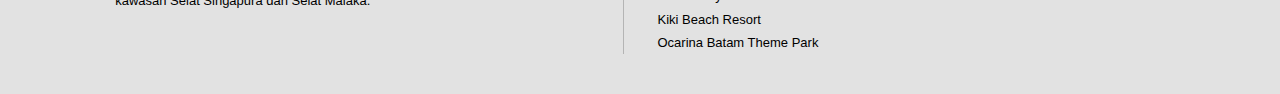
<file: pulau-ranoh.html>
<!doctype html>
<html lang="id">
  <head>
    <meta charset="UTF-8" />
    <meta name="viewport" content="width=device-width, initial-scale=1.0" />
    <link rel="stylesheet" href="./styles.css" />
    <link
      rel="stylesheet"
      href="https://fonts.googleapis.com/css2?family=Material+Symbols+Outlined:opsz,wght,FILL,GRAD@24,400,0,0&icon_names=location_on,mail,phone_in_talk"
    />
    <link rel="stylesheet" href="./halaman-wisata.css" />
    <title>Kota Batam - Pulau Ranoh</title>
  </head>
  <body>
    <header>
      <a href="./index.html" class="logo">Kota Batam<span>.</span></a>
      <nav class="navbar">
        <a href="./index.html#kotabatam">Kota Batam</a>
        <a href="./index.html#destinasi">Destinasi Tujuan</a>
        <a href="./pesan.html">Pesan Tour Guide</a>
      </nav>
    </header>
    <section>
      <div class="title-info">
        <h3>Pulau Ranoh</h3>
        <p>
          <span class="material-symbols-outlined"> location_on </span>Pulau
          Abang, Kecamatan Galang, Kota Batam
        </p>
      </div>
      <div class="information">
        <div class="main-info" id="main-info">
          <img src="./sources/pulau-ranoh.jpg" alt="Pulau Ranoh" />
          <div class="description">
            <h4>Tentang</h4>
            <p>
              Pulau wisata privat dengan pasir putih dan air jernih. Populer
              untuk snorkeling, water sport, dan liburan tropis dengan konsep
              resort island.
            </p>
          </div>
                    <div class="description">
            <h4>Jelajahi Tempat Wisata Lainnya</h4>
            <div class="box-container">
              <div class="box">
                <div class="images">
                  <img src="./sources/jembatan-barelang.jpeg" alt="" />
                </div>
                <div class="content">
                  <h3>Jembatan Barelang</h3>
                  <div class="price">
                    <a href="./jembatan-barelang.html" class="btn">
                      lihat selengkapnya
                    </a>
                  </div>
                </div>
              </div>

              <div class="box">
                <div class="images">
                  <img src="./sources/taman-nasional-sekupang.jpeg" alt="" />
                </div>
                <div class="content">
                  <h3>Taman Rusa Sekupang</h3>
                  <div class="price">
                    <a href="./taman-rusa-sekupang.html" class="btn"
                      >lihat selengkapnya</a
                    >
                  </div>
                </div>
              </div>

              <div class="box">
                <div class="images">
                  <img src="./sources/pulau-ranoh.jpg" alt="" />
                </div>
                <div class="content">
                  <h3>Pulau Ranoh</h3>
                  <div class="price">
                    <a href="./pulau-ranoh.html" class="btn"
                      >lihat selengkapnya</a
                    >
                  </div>
                </div>
              </div>

              <div class="box">
                <div class="images">
                  <img src="./sources/kebun-raya-batam.jpg" alt="" />
                </div>
                <div class="content">
                  <h3>Kebun Raya Batam</h3>
                  <div class="price">
                    <a href="./kebun-raya-batam.html" class="btn"
                      >lihat selengkapnya</a
                    >
                  </div>
                </div>
              </div>

              <div class="box">
                <div class="images">
                  <img src="./sources/kiki-beach-resort.jpg" alt="" />
                </div>
                <div class="content">
                  <h3>Kiki Beach Resort</h3>
                  <div class="price">
                    <a href="./kiki-beach-resort.html" class="btn"
                      >lihat selengkapnya</a
                    >
                  </div>
                </div>
              </div>

              <div class="box">
                <div class="images">
                  <img src="./sources/ocarina.jpg" alt="" />
                </div>
                <div class="content">
                  <h3>Ocarina Batam Theme Park</h3>
                  <div class="price">
                    <a href="./ocarina-batam-theme-park.html" class="btn"
                      >lihat selengkapnya</a
                    >
                  </div>
                </div>
              </div>
            </div>
          </div>
        </div>
        <div class="extra-info" id="extra-info">
          <div class="side-container">
            <iframe
              class="add-info"
              src="https://www.youtube.com/embed/PSB5fVfB8tA?si=hwn2g5sj3LQQmIdG"
              width="100%"
              height="201"
              title="YouTube video player"
              frameborder="0"
              allow="
                accelerometer;
                autoplay;
                clipboard-write;
                encrypted-media;
                gyroscope;
                picture-in-picture;
                web-share;
              "
              referrerpolicy="strict-origin-when-cross-origin"
              allowfullscreen
            ></iframe>
          </div>
          <div class="side-container">
            <iframe
              src="https://www.google.com/maps?q=0.9946,104.2243&z=15&output=embed"
              width="100%"
              height="250"
              style="border: 0"
              allowfullscreen
              loading="lazy"
            ></iframe>
          </div>
          <div class="side-container">
            <h4>JAM OPERASIONAL</h4>
            <p class="price">Paket trip 08.00 – 17.00 WIB</p>
          </div>
          <div class="side-container">
            <h4>TIKET MASUK</h4>
            <p class="price">Rp250.000 – Rp400.000 (paket)</p>
            <a class="btn" href="pesan.html">Pesan Sekarang!</a>
            <p class="description">
              Rasakan liburan tropis di Pulau Ranoh dengan berbagai aktivitas
              seru. Pesan tour guide untuk pengalaman maksimal!
            </p>
          </div>
          <div class="side-container">
            <h4 class="question">Ada pertanyaan?</h4>
            <div class="information">
              <span class="material-symbols-outlined"> phone_in_talk </span>
              <p>+62 895-3596-49243</p>
            </div>
            <div class="information">
              <span class="material-symbols-outlined"> mail </span>
              <p>admin@batam.co.id</p>
            </div>
          </div>
        </div>
      </div>
    </section>
    <footer>
      <div class="footer-content">
        <div class="left">
          <h3>Kota Batam</h3>
          <p>
            Kota Batam adalah kota terbesar di Provinsi Kepulauan Riau,
            Indonesia. Wilayah Kota Batam terdiri dari Pulau Batam, Pulau
            Rempang dan Pulau Galang dan pulau-pulau kecil lainnya di kawasan
            Selat Singapura dan Selat Malaka.
          </p>
        </div>
        <div class="middle">
          <h4>Destinasi Wisata</h4>
          <div><a href="./jembatan-barelang.html">Jembatan Barelang</a></div>
          <div>
            <a href="./taman-rusa-sekupang.html">Taman Rusa Sekupang</a>
          </div>
          <div><a href="./pulau-ranoh.html">Pulau Ranoh</a></div>
          <div><a href="./kebun-raya-batam.html">Kebun Raya Batam</a></div>
          <div><a href="./kiki-beach-resort.html">Kiki Beach Resort</a></div>
          <div>
            <a href="./ocarina-batam-theme-park.html"
              >Ocarina Batam Theme Park</a
            >
          </div>
        </div>
        <div class="right">
          <h4>Kontak</h4>
          <div class="information">
            <span class="material-symbols-outlined"> phone_in_talk </span>
            <p>+62 895-3596-49243</p>
          </div>
          <div class="information">
            <span class="material-symbols-outlined"> mail </span>
            <p>admin@batam.co.id</p>
          </div>
        </div>
      </div>
    </footer>
  </body>
</html>
</file>
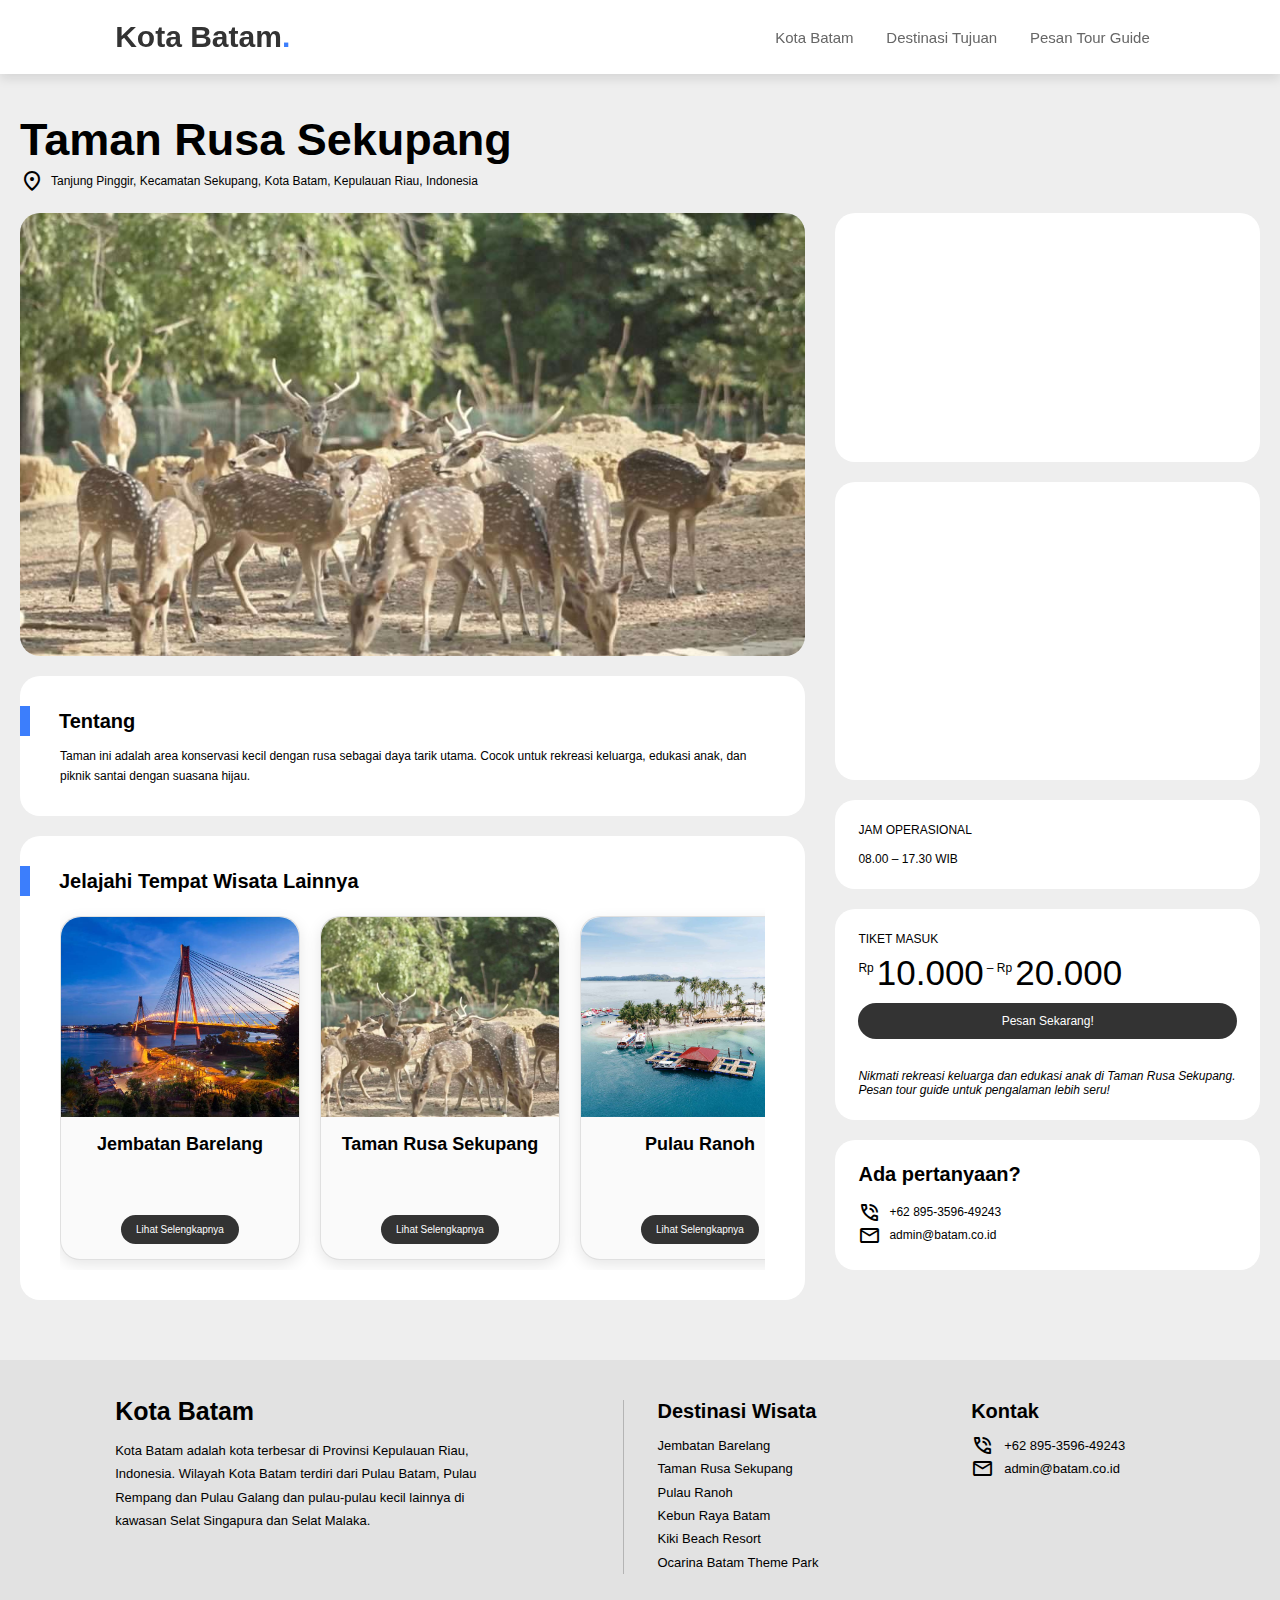
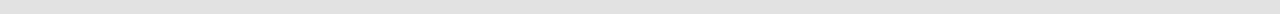
<file: taman-rusa-sekupang.html>
<!doctype html>
<html lang="id">
  <head>
    <link rel="icon" href="./favicon.ico" type="image/x-icon">
    <meta charset="UTF-8" />
    <meta name="viewport" content="width=device-width, initial-scale=1.0" />
    <link
      rel="stylesheet"
      href="https://fonts.googleapis.com/css2?family=Material+Symbols+Outlined:opsz,wght,FILL,GRAD@24,400,0,0&icon_names=location_on,mail,phone_in_talk"
    />
    <link rel="stylesheet" href="./styles.css" />
    <link rel="stylesheet" href="./halaman-wisata.css" />
    <title>Kota Batam - Taman Rusa Sekupang</title>
  </head>

  <body>
    <header>
      <a href="./index.html" class="logo">Kota Batam<span>.</span></a>
      <nav class="navbar">
        <a href="./index.html#kotabatam">Kota Batam</a>
        <a href="./index.html#destinasi">Destinasi Tujuan</a>
        <a href="./pesan.html">Pesan Tour Guide</a>
      </nav>
    </header>
    <section>
      <div class="title-info">
        <h3>Taman Rusa Sekupang</h3>
        <p>
          <span class="material-symbols-outlined"> location_on </span>Tanjung
          Pinggir, Kecamatan Sekupang, Kota Batam, Kepulauan Riau, Indonesia
        </p>
      </div>
      <div class="information">
        <div class="main-info" id="main-info">
          <img
            src="./sources/taman-nasional-sekupang.jpeg"
            alt="Taman Rusa Sekupang"
          />
          <div class="description">
            <h4>Tentang</h4>
            <p>
              Taman ini adalah area konservasi kecil dengan rusa sebagai daya
              tarik utama. Cocok untuk rekreasi keluarga, edukasi anak, dan
              piknik santai dengan suasana hijau.
            </p>
          </div>
                    <div class="description">
            <h4>Jelajahi Tempat Wisata Lainnya</h4>
            <div class="box-container">
              <div class="box">
                <div class="images">
                  <img src="./sources/jembatan-barelang.jpeg" alt="" />
                </div>
                <div class="content">
                  <h3>Jembatan Barelang</h3>
                  <div class="price">
                    <a href="./jembatan-barelang.html" class="btn">
                      lihat selengkapnya
                    </a>
                  </div>
                </div>
              </div>

              <div class="box">
                <div class="images">
                  <img src="./sources/taman-nasional-sekupang.jpeg" alt="" />
                </div>
                <div class="content">
                  <h3>Taman Rusa Sekupang</h3>
                  <div class="price">
                    <a href="./taman-rusa-sekupang.html" class="btn"
                      >lihat selengkapnya</a
                    >
                  </div>
                </div>
              </div>

              <div class="box">
                <div class="images">
                  <img src="./sources/pulau-ranoh.jpg" alt="" />
                </div>
                <div class="content">
                  <h3>Pulau Ranoh</h3>
                  <div class="price">
                    <a href="./pulau-ranoh.html" class="btn"
                      >lihat selengkapnya</a
                    >
                  </div>
                </div>
              </div>

              <div class="box">
                <div class="images">
                  <img src="./sources/kebun-raya-batam.jpg" alt="" />
                </div>
                <div class="content">
                  <h3>Kebun Raya Batam</h3>
                  <div class="price">
                    <a href="./kebun-raya-batam.html" class="btn"
                      >lihat selengkapnya</a
                    >
                  </div>
                </div>
              </div>

              <div class="box">
                <div class="images">
                  <img src="./sources/kiki-beach-resort.jpg" alt="" />
                </div>
                <div class="content">
                  <h3>Kiki Beach Resort</h3>
                  <div class="price">
                    <a href="./kiki-beach-resort.html" class="btn"
                      >lihat selengkapnya</a
                    >
                  </div>
                </div>
              </div>

              <div class="box">
                <div class="images">
                  <img src="./sources/ocarina.jpg" alt="" />
                </div>
                <div class="content">
                  <h3>Ocarina Batam Theme Park</h3>
                  <div class="price">
                    <a href="./ocarina-batam-theme-park.html" class="btn"
                      >lihat selengkapnya</a
                    >
                  </div>
                </div>
              </div>
            </div>
          </div>
        </div>
        <div class="extra-info" id="extra-info">
          <div class="side-container">
            <iframe
              class="add-info"
              src="https://www.youtube.com/embed/aZraKklk-04?si=b5Usd8sAhk1ABuQT"
              width="100%"
              height="201"
              title="YouTube video player"
              frameborder="0"
              allow="
                accelerometer;
                autoplay;
                clipboard-write;
                encrypted-media;
                gyroscope;
                picture-in-picture;
                web-share;
              "
              referrerpolicy="strict-origin-when-cross-origin"
              allowfullscreen
            ></iframe>
          </div>
          <div class="side-container">
            <iframe
              src="https://www.google.com/maps?q=1.1109,103.9376&z=15&output=embed"
              width="100%"
              height="250"
              style="border: 0"
              allowfullscreen
              loading="lazy"
            ></iframe>
          </div>
          <div class="side-container">
            <h4>JAM OPERASIONAL</h4>
            <p class="price">08.00 – 17.30 WIB</p>
          </div>
          <div class="side-container">
            <h4>TIKET MASUK</h4>
            <p class="price">Rp<span>10.000</span> – Rp<span>20.000</span></p>
            <a class="btn" href="pesan.html">Pesan Sekarang!</a>
            <p class="description">
              Nikmati rekreasi keluarga dan edukasi anak di Taman Rusa Sekupang.
              Pesan tour guide untuk pengalaman lebih seru!
            </p>
          </div>
          <div class="side-container">
            <h4 class="question">Ada pertanyaan?</h4>
            <div class="information">
              <span class="material-symbols-outlined"> phone_in_talk </span>
              <p>+62 895-3596-49243</p>
            </div>
            <div class="information">
              <span class="material-symbols-outlined"> mail </span>
              <p>admin@batam.co.id</p>
            </div>
          </div>
        </div>
      </div>
    </section>
    <footer>
      <div class="footer-content">
        <div class="left">
          <h3>Kota Batam</h3>
          <p>
            Kota Batam adalah kota terbesar di Provinsi Kepulauan Riau,
            Indonesia. Wilayah Kota Batam terdiri dari Pulau Batam, Pulau
            Rempang dan Pulau Galang dan pulau-pulau kecil lainnya di kawasan
            Selat Singapura dan Selat Malaka.
          </p>
        </div>
        <div class="middle">
          <h4>Destinasi Wisata</h4>
          <div><a href="./jembatan-barelang.html">Jembatan Barelang</a></div>
          <div>
            <a href="./taman-rusa-sekupang.html">Taman Rusa Sekupang</a>
          </div>
          <div><a href="./pulau-ranoh.html">Pulau Ranoh</a></div>
          <div><a href="./kebun-raya-batam.html">Kebun Raya Batam</a></div>
          <div><a href="./kiki-beach-resort.html">Kiki Beach Resort</a></div>
          <div>
            <a href="./ocarina-batam-theme-park.html"
              >Ocarina Batam Theme Park</a
            >
          </div>
        </div>
        <div class="right">
          <h4>Kontak</h4>
          <div class="information">
            <span class="material-symbols-outlined"> phone_in_talk </span>
            <p>+62 895-3596-49243</p>
          </div>
          <div class="information">
            <span class="material-symbols-outlined"> mail </span>
            <p>admin@batam.co.id</p>
          </div>
        </div>
      </div>
    </footer>
  </body>
</html>
</file>
<file: empalpsaj/styles.css>
* {
  margin: 0;
  box-sizing: border-box;
  font-family: Arial;
}

nav {
}

body {
  margin: 24px;
  display: flex;

  width: 100%;
  min-height: 100vh;

  flex-direction: column;
  align-items: center;
  justify-content: center;
}

main {
  max-width: 768px;
}

main > h2 {
  margin-top: 24px;
  margin-bottom: 12px;
}

h3 {
  text-transform: capitalize;
}

.column {
  display: grid;
  grid-template-columns: max-content max-content;
  gap: 10px;
}

.container {
  display: flex;
  flex-direction: column;
  align-items: center;
  border: black 1px solid;
  width: min(100%, 300px);
  border-radius: 10px;
  gap: 10px;
  padding: 24px 12px;
}

.container > img {
  border-radius: 10px;
}

.gambar-wisata {
  width: 240px;
  height: 180px;
  object-fit: cover;
}

.tombol-pesan {
  background-color: rgb(180, 242, 255);
}

.tombol-pesan > div {
  width: 100%;
  text-align: center;
  font-size: 2rem;
  border: none;
  padding: 10px 0;
  border-radius: 10px;
  margin-top: 12px;
}

@media (max-width: 768px) {
  body {
    margin: 16px;
    align-items: stretch;
  }

  main {
    max-width: 100%;
  }

  .column {
    grid-template-columns: 1fr;
    gap: 12px;
  }

  .container {
    width: 100%;
  }

  .gambar-wisata {
    width: 100%;
    max-width: 300px;
    height: auto;
    aspect-ratio: 4 / 3;
  }
}
</file>
<file: styles.css>
:root {
  --pink: #3c7efc;
}

* {
  margin: 0;
  padding: 0;
  box-sizing: border-box;
  font-family: Verdana, Geneva, Tahoma, sans-serif;
  outline: none;
  border: none;
  text-decoration: none;
  transition: 0.2s linear;
}

html {
  font-size: 62.5%;
  scroll-behavior: smooth;
  scroll-padding-top: 6rem;
  overflow-x: hidden;
  background-color: #eee;
}

section {
  padding: 2rem 9%;
}

hr {
  width: 100%;
  height: 1px;
  background: #000;
  margin: 2.4rem 0;
  opacity: 0.15;
}

.cta {
  display: inline-block;
  margin-top: 1rem;
  border-radius: 2rem;
  background: #333;
  color: #fff;
  cursor: pointer;
  font-size: 1.5rem;
  width: min(35rem, 100%);
  display: flex;
  align-items: center;
  justify-content: center;
}

.btn {
  display: inline-block;
  margin-top: 1rem;
  border-radius: 2rem;
  background: #333;
  color: #fff;
  padding: 0.9em 1.5em;
  cursor: pointer;
  font-size: 1rem;
}

.btn:hover {
  background: var(--pink);
}

header {
  position: sticky;
  top: 0;
  left: 0;
  right: 0;
  background: #fff;
  padding: 2rem 9%;
  display: flex;
  align-items: center;
  justify-content: space-between;
  z-index: 1000;
  box-shadow: 0 0.5rem 1rem rgba(0, 0, 0, 0.1);
}

header .logo {
  font-size: 3rem;
  color: #333;
  font-weight: bolder;
}

header .logo span {
  color: var(--pink);
}

header .navbar a {
  font-size: 1.5rem;
  padding: 0 1.5rem;
  color: #666;
}

header .navbar a:hover {
  color: var(--pink);
}

header .icons a {
  font-size: 2.5rem;
  color: #333;
  margin-left: 1.5rem;
}

header .icons a:hover {
  color: var(--pink);
}

header #toggler {
  display: none;
}

header .fa-bars {
  font-size: 3rem;
  color: #333;
  border-radius: 0.5rem;
  padding: 0.5rem 1.5rem;
  cursor: pointer;
  border: 0.1rem solid rgba(0, 0, 0, 0.3);
  display: none;
}

.home {
  min-height: 75vh;
  background:
    linear-gradient(rgba(0, 0, 0, 0.05), rgba(0, 0, 0, 0.15)),
    url("./sources/kota-batam4.jpg") no-repeat center/cover;
  display: flex;
  align-items: center;
  background-position:
    center,
    bottom -170px left 0px;
  background-size: cover, cover;
  background-repeat: no-repeat, no-repeat;
}

.home .content {
  max-width: 600px;
  padding: 2rem;
  color: #fff;
}

.home .content h3 {
  color: #222;
  font-size: 10rem;
  line-height: 10rem;
  font-weight: 800;
  margin-bottom: 1.5rem;
  margin-left: -0.9rem;
}

.home .content span {
  font-size: 1.25rem;
  padding: 1rem 0;
  line-height: 1.8;
  display: block;
  margin: 1rem 0.3rem;
  color: #eee;
  max-width: 520px;
}

.home .content .btn {
  margin-top: 1.5rem;
  font-size: 1.5rem;

  display: flex;
  align-items: center;
  justify-content: center;
}

.home .content p {
  font-family: Arial;
}

@media (max-width: 768px) {
  .home .content h3 {
    font-size: 3rem;
  }

  .home .content span {
    font-size: 1rem;
  }
}

@media (max-width: 991px) {
  html {
    font-size: 55%;
  }

  header {
    padding: 2rem;
  }
  section {
    padding: 2rem;
  }

  .home {
    background-position: left;
  }
}

@media (max-width: 768px) {
  header .fa-bars {
    display: block;
  }

  header .navbar {
    position: absolute;
    top: 100%;
    left: 0;
    right: 0;
    background: #eee;
    border-top: 0.1rem solid rgba(0, 0, 0, 0.1);
    clip-path: polygon(0 0, 100% 0, 100% 0, 0 0);
  }

  header #toggler:checked ~ .navbar {
    clip-path: polygon(0 0, 100% 0, 100% 100%, 0% 100%);
  }

  header .navbar a {
    margin: 1.5rem;
    padding: 1.5rem;
    background: #fff;
    border: 0.1rem solid rgba(0, 0, 0, 0.1);
    display: block;
  }

  header .navbar .btn {
    display: flex;
    align-items: center;
    justify-content: center;
    flex-direction: row;
  }

  .home .content h3 {
    font-size: 5rem;
  }

  .home .content span {
    font-size: 2.5rem;
  }
}

@media (max-width: 450px) {
  html {
    font-size: 50%;
  }
}

.icons-container {
  background: #eee;
  display: flex;
  flex-wrap: wrap;
  gap: 1.5rem;
  padding-top: 5rem;
  padding-bottom: 5rem;
}

.icons-container .icons {
  background: #fff;
  border: 0.1rem solid rgba(0, 0, 0, 0.1);
  padding: 2rem;
  display: flex;
  align-items: center;
  flex: 1 1 25rem;
}

.icons-container .icons img {
  height: 5rem;
  margin-right: 2rem;
}

.icons-container .icons h3 {
  color: #333;
  padding-bottom: 0.5rem;
  font-size: 1.5rem;
}

.icons-container .icons span {
  color: #555;
  font-size: 1.7rem;
}

.heading {
  text-align: center;
  font-size: 4rem;
  color: #333;
  padding-top: 4rem;
  /* background: rgba(65, 51, 255, 0.05); */
}

.heading span {
  color: var(--pink);
}

.products .box-container {
  display: flex;
  flex-wrap: wrap;
  gap: 1.5rem;
  border-radius: 1rem;
}

.products .box-container {
  max-width: 1100px;
  margin: auto;
  display: grid;
  grid-template-columns: repeat(3, 1fr);
  gap: 2rem;
}

.products .box-container .box {
  flex: 1 1 30rem;
  box-shadow: 0 0.5rem 1.5rem rgba(0, 0, 0, 0.1);
  border-radius: 2rem;
  border: 0.1rem solid rgba(0, 0, 0, 0.1);
  position: relative;
  width: 100%;
  max-width: 350px;
  margin: auto;
  background-color: #fafafa;
}

.products .box-container .box .images img {
  height: 20rem;
  border-radius: 2rem 2rem 0 0;
  object-fit: cover;
}

.products .box-container .box .images:hover img {
  transform: scale(1.05);
}

.products .content {
  height: 19rem;
  display: flex;
  flex-direction: column;
  justify-content: space-between;
}

.products .content .btn {
  transition: ease 0.5s;
  margin-top: 0;
  margin-bottom: 1.5rem;
  text-transform: capitalize;
}

.products .content .btn:hover {
  transform: scale(1.04);
  transition: ease 0.5s;
}

@media (max-width: 992px) {
  .products .box-container {
    grid-template-columns: repeat(2, 1fr);
  }
}

@media (max-width: 576px) {
  .products .box-container {
    grid-template-columns: 1fr;
  }
}

.products .box-container .box .images img {
  width: 100%;
  height: 200px;
  object-fit: cover;
}

.products .box-container .box .content {
  padding: 1.5rem;
}

.products .box-container .box .images img {
  transition: 0.4s ease;
}

.products .box-container .box .content {
  padding: 2rem;
  text-align: center;
}

.products .box-container .box .content h3 {
  font-size: 2.6rem;
  color: #333;
  font-weight: 700;
  margin: 8px 0 10px;
  transition: 0.3s;
}

.products .box-container .box .content h3::after {
  content: "";
  display: block;
  width: 40px;
  height: 3px;
  background: var(--pink);
  margin: 0.8rem auto 0;
  border-radius: 2px;
}

/* .pesan-tour {
  padding: 60px 8%;
  background: #f2f2f2;
} */

.pesan-card {
  position: sticky;
  bottom: 2rem;
  margin: 0 8rem;
  margin-top: 2rem;

  align-items: center;
  background: #fff;
  border-radius: 14px;
  padding: 30px;
  display: flex;
  gap: 20px;
  box-shadow: 0 8px 25px rgba(0, 0, 0, 0.08);
}

.pesan-card h3 {
  font-size: 1.5rem;
}

.pesan-icon {
  font-size: 2rem;
  color: var(--pink);
  font-weight: bold;
}

.pesan-btn {
  margin-left: auto;
  background: var(--pink);
  color: #fff;
  padding: 12px 26px;
  border-radius: 25px;
  text-decoration: none;
  font-weight: 600;
  transition: 0.3s;
}

.pesan-btn:hover {
  background: var(--pink);
}

footer {
  font-size: 1.4rem;
  margin: 0 auto;
  padding: 4rem 9%;
  margin-top: 4rem;
  background-color: #e2e2e2;
  font-weight: 300;
}

footer .footer-content {
  font-size: 1.3rem;
  max-width: 1560px;
  margin: auto;
  display: flex;
  line-height: 1.8em;
  gap: 12rem;
}

footer h3 {
  font-size: 2.5rem;
  margin-bottom: 1.5rem;
}

footer h4 {
  font-size: 2rem;
  margin-bottom: 1rem;
}

footer .left {
  flex: 2;
  display: flex;
  flex-direction: column;
}

footer .middle {
  flex: 1;
  display: flex;
  flex-direction: column;
  position: relative;
  padding-left: 3.5rem;
}

footer .middle a {
  display: inline-block;
  color: #000;
}

footer .right {
  flex: 1;
  gap: 2rem;
}

footer .information {
  display: flex;
  flex-direction: row;
  gap: 1rem;
}

footer .middle::before {
  content: "";
  position: absolute;
  top: 0;
  bottom: 0;
  left: 0;
  width: 1px;
  background: #000;
  opacity: 0.2;
}

@media (max-width: 1200px) {
  .home .content h3 {
    font-size: clamp(5rem, 11vw, 8rem);
    line-height: 1;
    margin-left: 0;
  }

  .home .content span {
    font-size: clamp(1.4rem, 2vw, 2rem);
  }

  .pesan-card {
    margin-left: 2rem;
    margin-right: 2rem;
  }

  footer .footer-content {
    gap: 5rem;
  }
}

@media (max-width: 992px) {
  .icons-container .icons {
    flex: 1 1 calc(50% - 1.5rem);
  }

  .products .box-container .box {
    max-width: 100%;
  }

  .products .content {
    height: auto;
    min-height: 16rem;
    gap: 1.5rem;
  }

  .pesan-card {
    position: static;
    flex-wrap: wrap;
  }

  .pesan-btn {
    margin-left: 0;
    width: 100%;
    text-align: center;
  }

  footer {
    padding-left: 2rem;
    padding-right: 2rem;
  }

  footer .footer-content {
    flex-wrap: wrap;
    gap: 3rem;
  }

  footer .left,
  footer .middle,
  footer .right {
    flex: 1 1 28rem;
  }

  footer .middle {
    padding-left: 0;
  }

  footer .middle::before {
    display: none;
  }
}

@media (max-width: 768px) {
  .home {
    min-height: 60vh;
    background-position: center, center;
  }

  .home .content {
    max-width: 100%;
    padding: 1.5rem;
  }

  .home .content h3 {
    font-size: clamp(3.8rem, 10vw, 5.2rem);
  }

  .home .content span {
    font-size: clamp(1.3rem, 2.8vw, 1.8rem);
    margin-left: 0;
    margin-right: 0;
  }

  .icons-container {
    gap: 1rem;
    padding-top: 3rem;
    padding-bottom: 3rem;
  }

  .icons-container .icons {
    flex: 1 1 100%;
  }

  .heading {
    font-size: 3rem;
  }

  .products .box-container {
    gap: 1.4rem;
  }

  .products .box-container .box .content h3 {
    font-size: 2.2rem;
  }

  .pesan-card {
    margin: 1.5rem 0;
    border-radius: 1rem;
    padding: 2rem 1.5rem;
    gap: 1rem;
  }
}

@media (max-width: 576px) {
  section {
    padding-left: 1.4rem;
    padding-right: 1.4rem;
  }

  header {
    padding: 1.2rem 1.4rem;
  }

  header .logo {
    font-size: 2.3rem;
  }

  header .icons a {
    font-size: 2rem;
    margin-left: 0.8rem;
  }

  .home .content .btn {
    width: 100%;
  }

  .products .box-container .box .content {
    padding: 1.5rem;
  }

  footer {
    padding-top: 3rem;
    padding-bottom: 3rem;
  }

  footer h3 {
    font-size: 2.1rem;
  }

  footer h4 {
    font-size: 1.7rem;
  }
}
</file>
<file: halaman-wisata.css>
::-webkit-scrollbar {
  height: 6px;
}

/* Track */
::-webkit-scrollbar-track {
  background: #f1f1f1;
}

/* Handle */
::-webkit-scrollbar-thumb {
  background: #888;
  border-radius: 10px;
}

/* Handle on hover */
::-webkit-scrollbar-thumb:hover {
  background: #555;
  border-radius: 10px;
}

section {
  max-width: 1440px;
  margin: auto;
  padding-top: 2rem;
  padding-left: 2rem;
  padding-right: 2rem;
}

.information {
  display: grid;
  grid-template-columns: minmax(0, 1.85fr) minmax(0, 1fr);
  gap: 3rem;
  max-width: 1440px;
  width: 100%;
}

/* section {
  padding: 0;
} */

.main-info {
  display: flex;
  flex-direction: column;
  gap: 2rem;
  min-width: 0;
}

.title-info {
  margin-top: 2rem;
  margin-bottom: 2rem;
}

.title-info h3 {
  font-size: 4.5rem;
  margin: 0.3rem 0;
}

.main-info img {
  width: 100%;
  border-radius: 2rem;
}

section .title-info p {
  font-size: 1.2rem;
  display: flex;
  align-items: center;
  justify-content: left;
  gap: 0.7rem;
}

.side-container {
  padding: 1rem;
}

.main-info .description {
  display: flex;
  flex-direction: column;
  background-color: #fff;
  padding: 3em 0;
  border-radius: 2rem;
}

.main-info .description h4 {
  font-size: 2rem;
  margin-bottom: 1rem;
  display: flex;
  align-items: center;
}

.main-info .description h4::before {
  content: "";
  display: block;
  width: 10px;
  height: 30px;
  background-color: var(--pink);
  position: relative;
  left: 0;
  top: 0;
  margin-right: 2.9rem;
}

.main-info .description p {
  font-size: 1.2rem;
  line-height: 2rem;
  padding: 0 4rem;
}

.side-container {
  background-color: #fff;
  padding: 2.3rem;
  border-radius: 2rem;
}

.extra-info {
  display: flex;
  flex-direction: column;
  gap: 2rem;
  min-width: 0;
}

.side-container .btn {
  width: 100%;
  text-align: center;
}

.side-container h3 {
  font-size: 1.6rem;
  font-weight: 600;
}

.side-container h4 {
  font-size: 1.2rem;
  font-weight: 500;
}

.side-container p {
  font-size: 1.2rem;
}

.side-container span {
  font-size: 3.5rem;
  margin: -0.8rem 0.3rem 0 0.3rem;
}

.side-container .price {
  display: flex;
  align-items: start;
  margin-top: 1.5rem;
}

.side-container .btn {
  font-size: 1.2rem;
}

.side-container .description {
  font-style: italic;
  margin-top: 3rem;
  overflow-wrap: anywhere;
}

.side-container .information {
  display: flex;
  flex-direction: row;
  gap: 0;
}

.information .material-symbols-outlined {
  font-size: 2.3rem;
  height: 100%;
  margin: 0;
  padding: 0;
}

.side-container .information {
  display: flex;
  align-items: center;
  gap: 8px;
}

.side-container .question {
  font-size: 2rem;
  font-weight: bold;
  margin-bottom: 1.5rem;
}

.add-info {
  border-radius: 1.2rem;
}

.main-info .box-container {
  display: flex;
  overflow-x: auto;
  gap: 2rem;
  margin: 0 4rem;
  padding: 1rem 0;
  flex-wrap: nowrap;
}

.main-info .box {
  width: 30%;
  min-width: 24rem;
  flex-shrink: 0;
  box-shadow: 0 0.5rem 1.5rem rgba(0, 0, 0, 0.1);
  border-radius: 2rem;
  border: 0.1rem solid rgba(0, 0, 0, 0.1);
  background-color: #fafafa;
}

.main-info .box .images img {
  width: 100%;
  height: 20rem;
  border-radius: 2rem 2rem 0 0;
  object-fit: cover;
}

.main-info .box .content {
  height: 14rem;
  display: flex;
  flex-direction: column;
  justify-content: space-between;
  padding: 1.5rem;
  align-items: center;
  text-align: center;
}

.main-info .box .content a {
  text-transform: capitalize;
}

.main-info .box .content h3 {
  font-size: 1.8rem;
  margin-bottom: 1rem;
}

.main-info .box .content .btn {
  margin-top: auto;
}

@media (max-width: 992px) {
  .information {
    grid-template-columns: 1fr;
    gap: 2rem;
  }

  .side-container {
    padding: 1.8rem;
  }

  .main-info .description p {
    padding: 0 2rem;
  }

  .main-info .box-container {
    margin: 0 2rem;
    gap: 1.5rem;
  }

  .main-info .box {
    width: min(70%, 28rem);
  }
}

@media (max-width: 768px) {
  section {
    padding-left: 1.2rem;
    padding-right: 1.2rem;
  }

  .title-info h3 {
    font-size: 3.2rem;
  }

  .main-info .description {
    padding-top: 2rem;
    padding-bottom: 2rem;
  }

  .main-info .description h4::before {
    margin-right: 1.3rem;
  }

  .main-info .description p {
    font-size: 1.4rem;
    line-height: 1.8;
    padding: 0 1.4rem;
  }

  .main-info .box {
    width: 70%;
    min-width: 22rem;
  }

  .main-info .box .content {
    height: auto;
    min-height: 13rem;
  }
}

@media (max-width: 480px) {
  .title-info h3 {
    font-size: 2.6rem;
  }

  .main-info .box-container {
    margin: 0;
  }

  .main-info .box {
    width: min(85%, 26rem);
    min-width: 20rem;
  }

  .side-container span {
    font-size: 2.8rem;
  }
}
</file>
